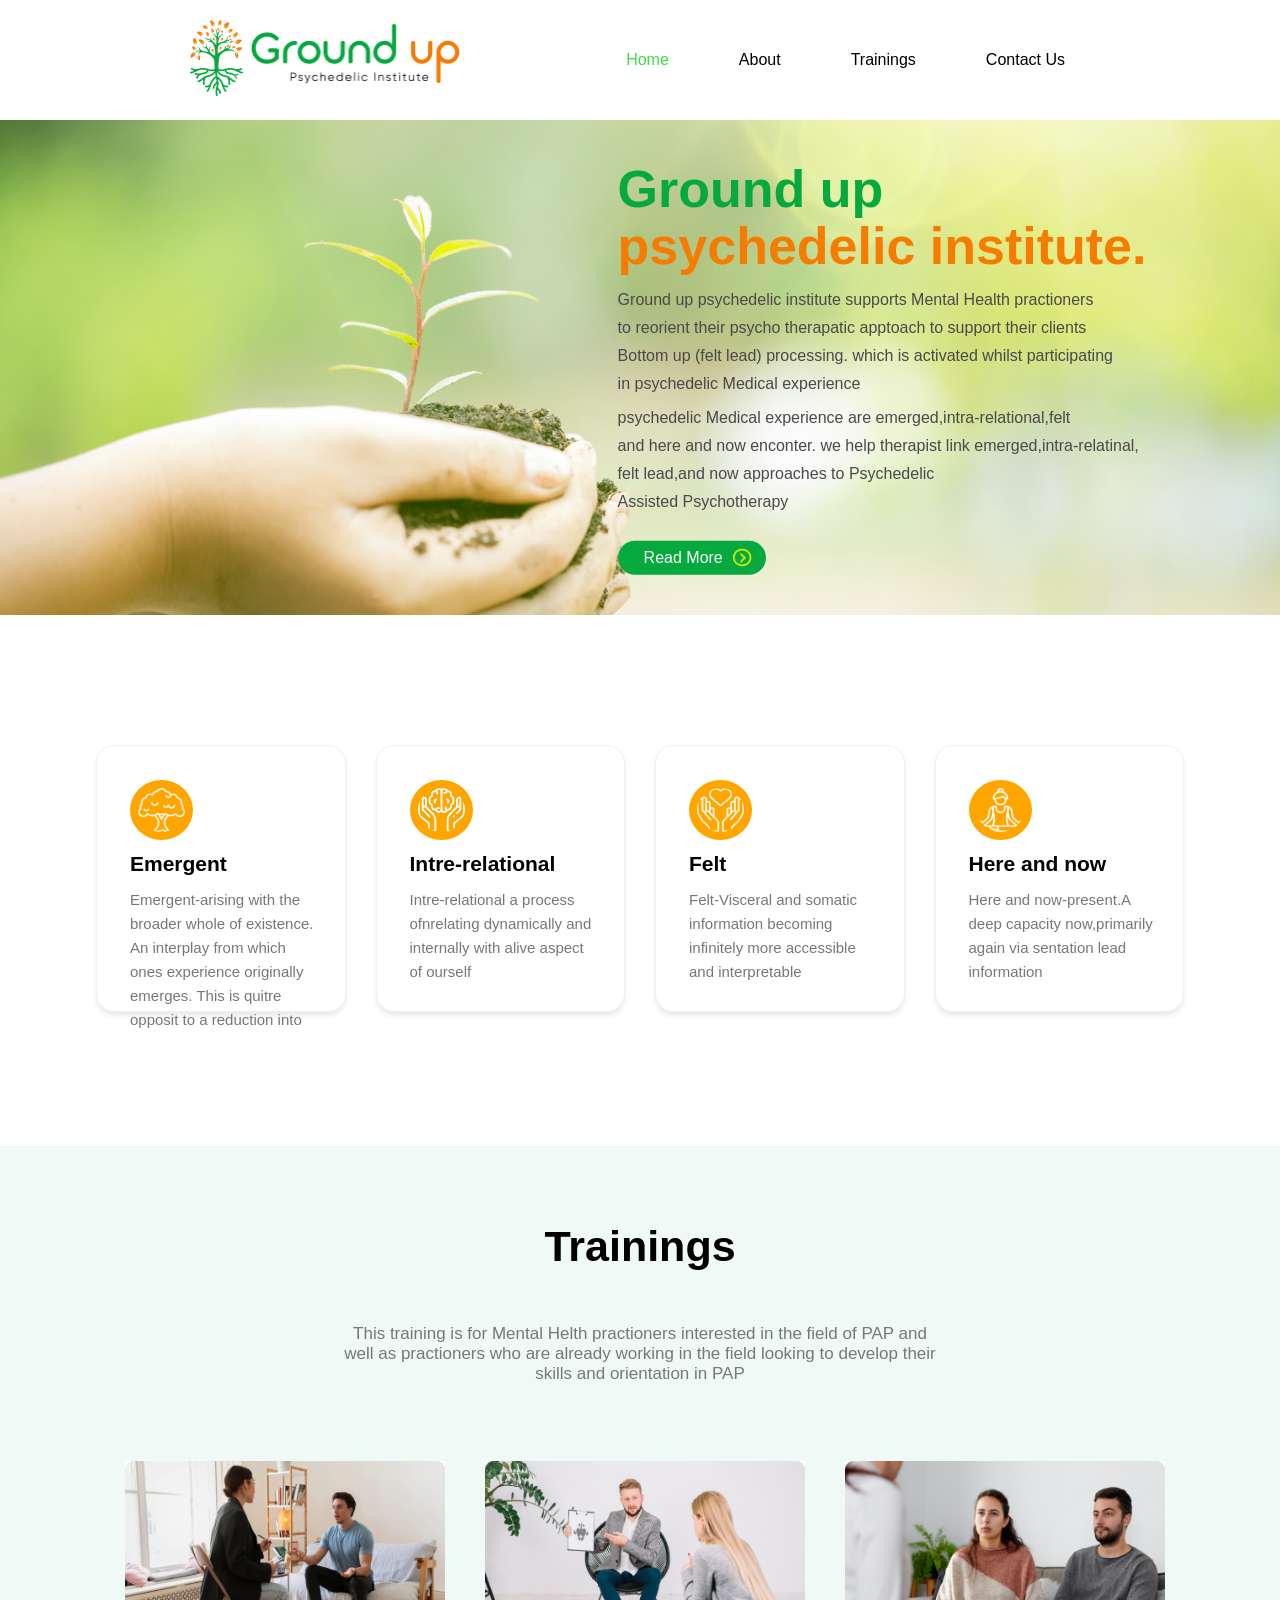
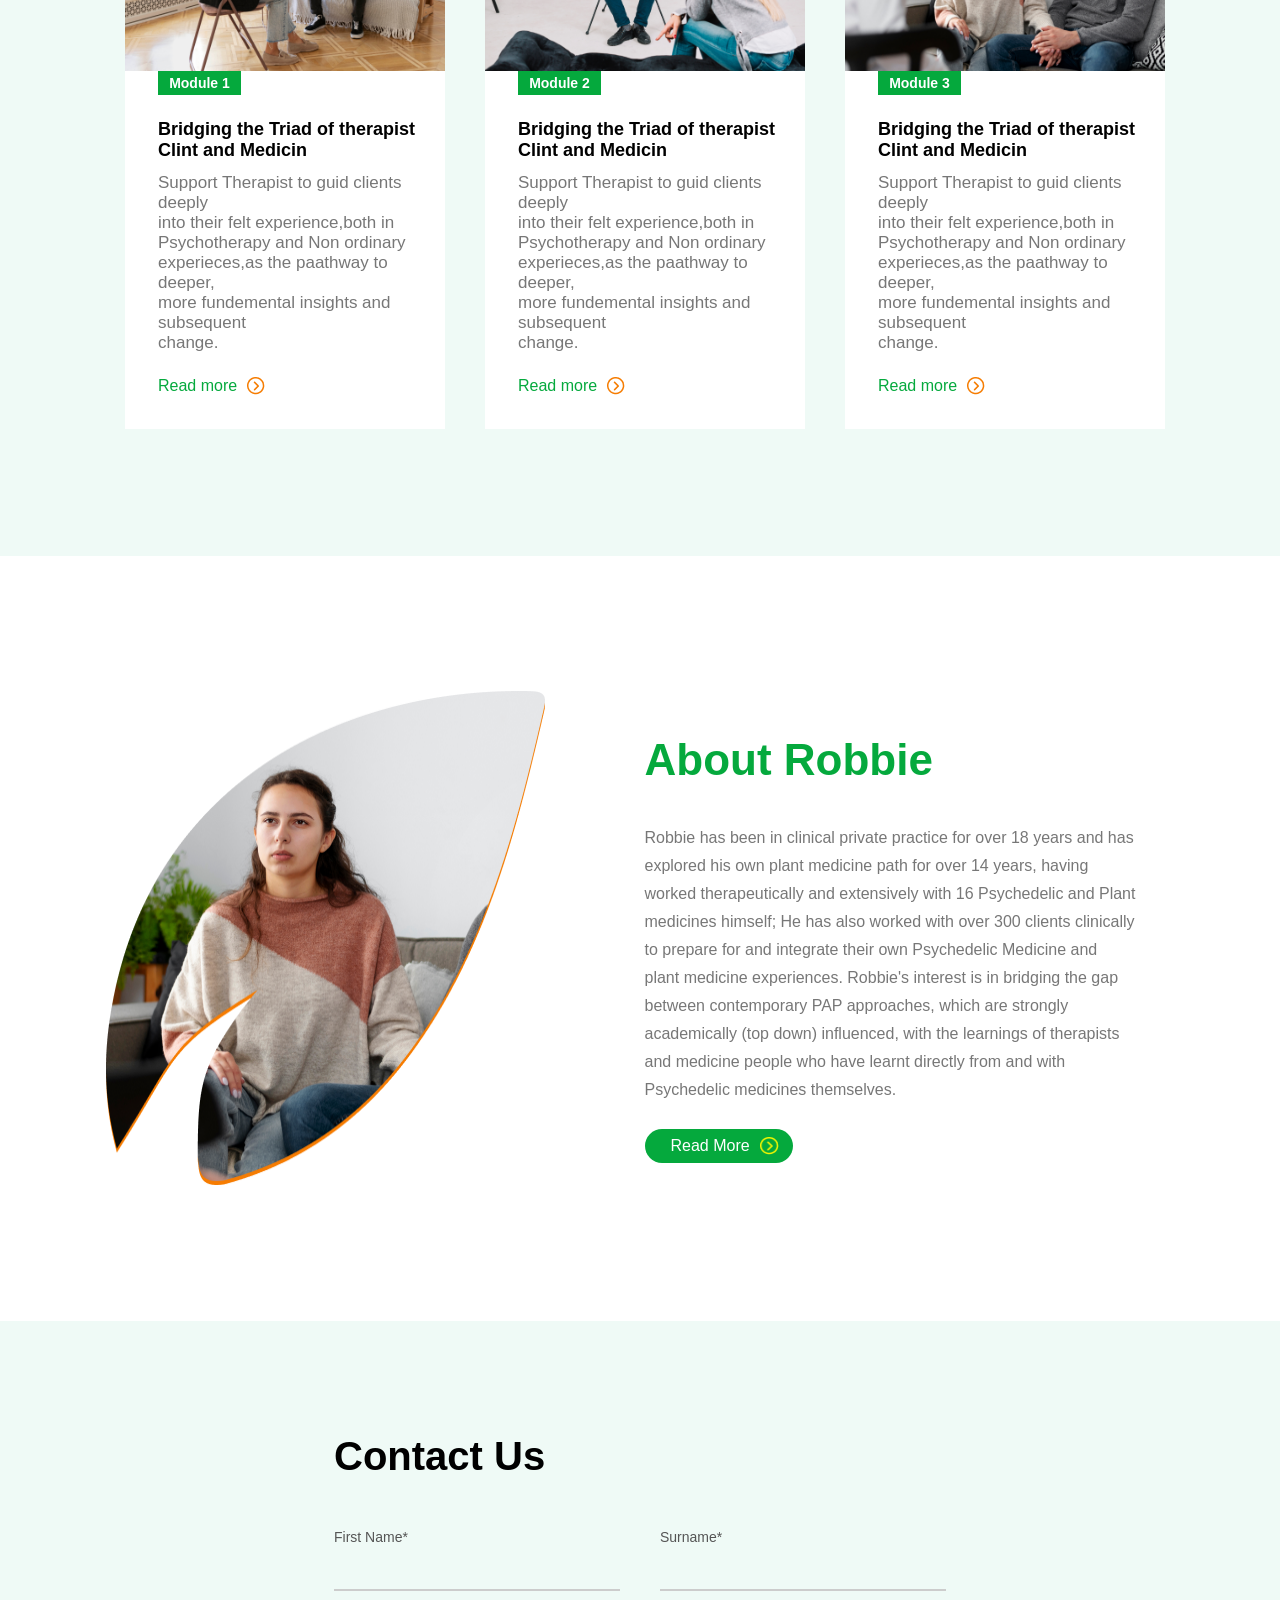
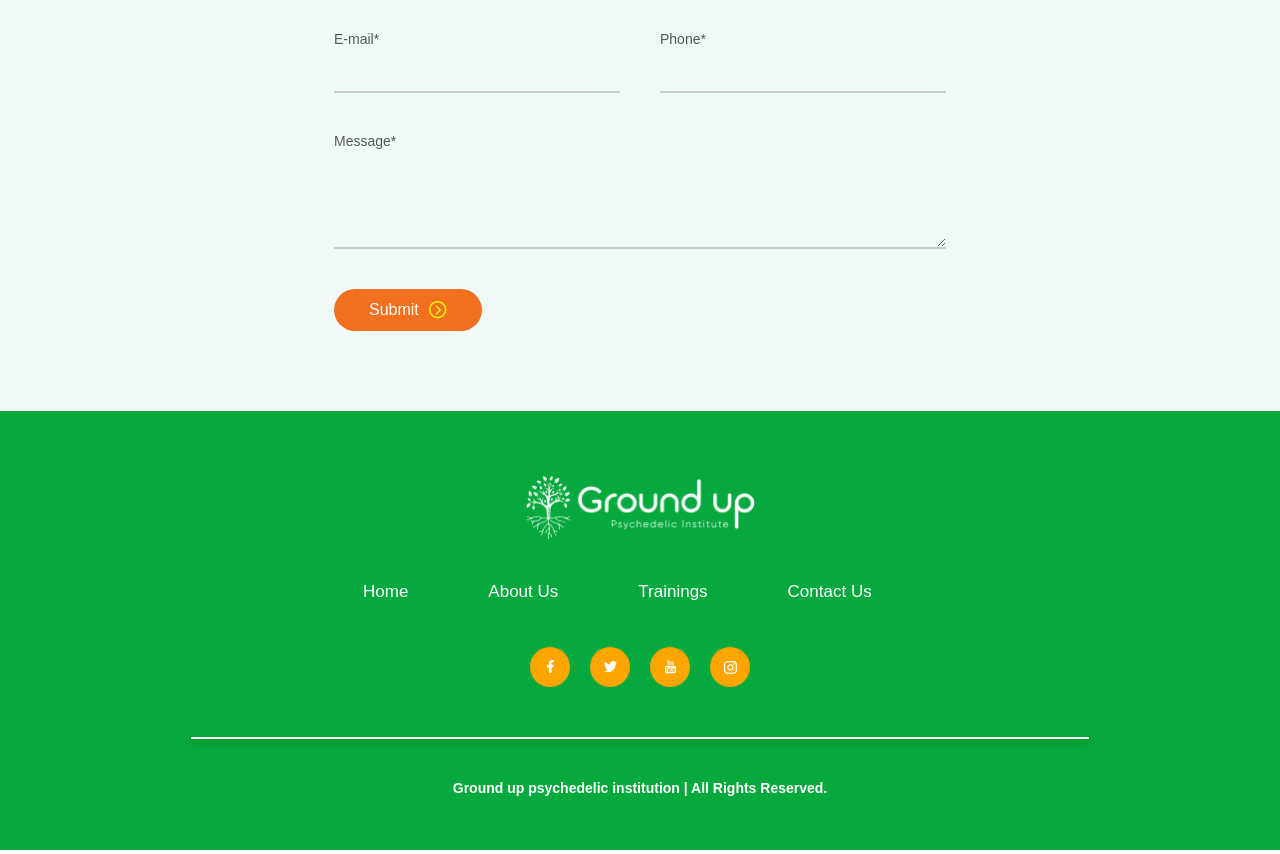
<file: index.html>
<!DOCTYPE html>
<html lang="en">
<head>
    <meta charset="UTF-8">
    <meta name="viewport" content="width=device-width, initial-scale=1.0">
    <title>Document</title>
    <link rel="stylesheet" href="style.css" />

</head>
<body>
    <header style="box-shadow: 0 4px 6px -1px rgba(0, 0, 0, 0.1);">
        <div>
         <img src="img/Group 18.png" alt="logo" style="width: 270px;height: 76px;">
        </div>
            <input type="checkbox" id="nav-toggle" class="nav-toggle">
            <label for="nav-toggle" class="hamburger" aria-label="Open navigation menu">
                <span></span>
            </label>
            <nav class="nav-menu"> 
                <ol class="nav-links">
                    <li><a href="#home" style="color: rgb(69, 217, 69);">Home</a></li>
                    <li><a href="about.html">About</a></li>
                    <li><a href="training.html">Trainings</a></li>
                    <li><a href="contact.html">Contact Us</a></li>
                </ol>
            </nav>
    </header>
    <section>
        <div class="container">
            <img src="img/Rectangle 2.png" alt="img">
            <div class="hero-content">
                <h1 style="color: #05A93D;">Ground up</h1>
                <h1 style="color: #F67C01;">psychedelic institute.</h1>
                <p>Ground up psychedelic institute supports Mental Health practioners<br><span class="line-space"></span> to reorient their 
                    psycho therapatic apptoach to support their clients <br><span class="line-space"></span>Bottom up (felt lead) processing.
                    which is activated whilst participating<br><span class="line-space"></span> in psychedelic Medical experience</p>
                <p>psychedelic Medical experience are emerged,intra-relational,felt <br><span class="line-space"></span>and here and now enconter.
                    we help therapist link emerged,intra-relatinal, <br><span class="line-space"></span>felt lead,and now approaches to Psychedelic<br><span class="line-space"></span>
                    Assisted Psychotherapy
                </p>
                <a href="#" class="btn">Read More  <img src="img/chevron-right.png" alt="logo" style="width: 19px;height: 18px;"></a>
            </div>
        </div>
    </section>
    <section>
        <div class="mycontainer-row">
            <div class="mycontainer">
                <img src="img/Vector (7).png" alt="icon">
                <h1>Emergent</h1>
                <p>Emergent-arising with the broader whole of existence.
                    An interplay from which ones experience originally emerges.
                    This is quitre opposit to a reduction into
                </p>
            </div>
            <div class="mycontainer">
                <img src="img/Vector@2x.png" alt="icon" >
                <h1>Intre-relational</h1>
                <p>Intre-relational a process ofnrelating
                   dynamically and internally with alive 
                   aspect of ourself</p>
            </div>
            <div class="mycontainer">
                <img src="img/Vector (8).png" alt="icon">
                <h1>Felt</h1>
                <p>Felt-Visceral and somatic information
                   becoming infinitely more accessible and 
                   interpretable</p>
            </div>
            <div class="mycontainer">
                <img src="img/Vector (9).png" alt="icon">
                <h1>Here and now</h1>
                <p>Here and now-present.A deep capacity
                   now,primarily again via sentation
                   lead information</p>
            </div>
        </div>
    </sectÅion>
    <section style="background-color:#EFFAF6;">
         <h1 style="text-align: center;padding-top: 76px;font-size: 43px;">Trainings</h1>
         <p style="text-align: center;padding-top: 10px;font-size: 17px;color: #777777;">This training is for Mental Helth practioners interested in the field of PAP and<br>
            well as practioners who are already working in the field looking to develop their <br>
            skills and orientation in PAP</p>
            <div class="mycontainer1-row">
                <div class="mycontainer1">
                    <img src="img/Rectangle 8.png" alt="img">
                    <h2 class="module-tag">Module 1</h2>
                    <h1>Bridging the Triad of therapist<br> Clint and Medicin</h1>
                      <p>Support Therapist to guid clients deeply<br>
                         into their felt experience,both in <br>
                         Psychotherapy and Non ordinary<br>
                        experieces,as the paathway to deeper,<br>
                        more fundemental insights and subsequent<br>change.</p>
                    <a href="#" class="btn1">Read more <img src="img/chevron-right (1).png" alt="logo" style="width: 18px;height: 18px;"></a>   

                </div>
                <div class="mycontainer1">
                    <img src="img/Rectangle 8 (1).png" alt="img">
                      <h2 class="module-tag">Module 2</h2>
                      <h1>Bridging the Triad of therapist<br> Clint and Medicin</h1>
                      <p>Support Therapist to guid clients deeply<br>
                         into their felt experience,both in <br>
                         Psychotherapy and Non ordinary<br>
                        experieces,as the paathway to deeper,<br>
                        more fundemental insights and subsequent<br>change.</p>
                    <a href="#" class="btn1">Read more <img src="img/chevron-right (1).png" alt="logo" style="width: 18px;height: 18px;"></a>
                      

                </div>
                <div class="mycontainer1">
                    <img src="img/Rectangle 8 (2).png" alt="limg">
                    <h2 class="module-tag">Module 3</h2>
                    <h1>Bridging the Triad of therapist<br> Clint and Medicin</h1>
                      <p>Support Therapist to guid clients deeply<br>
                         into their felt experience,both in <br>
                         Psychotherapy and Non ordinary<br>
                        experieces,as the paathway to deeper,<br>
                        more fundemental insights and subsequent<br>change.</p>
                    <a href="#"  class="btn1">Read more <img src="img/chevron-right (1).png" alt="logo" style="width: 18px;height: 18px;"></a>

                </div>

            </div>
    </section>
    <section class="Robbie">
        <div class="mycontainer2-row">
            <div class="mycontainer2">
             <img src="img/Vector (10).png" alt="img">
            </div>
      
             <div class="mycontainer2">
            <h1>About Robbie</h1>
            <p>Robbie has been in clinical private practice for over 18 years and has<br><span class="line-space"></span>
                 explored his own plant medicine path for over 14 years, having <br><span class="line-space"></span>
                 worked therapeutically and extensively with 16 Psychedelic and Plant<br><span class="line-space"></span>
                 medicines himself; He has also worked with over 300 clients clinically<br><span class="line-space"></span>
                 to prepare for and integrate their own Psychedelic Medicine and <br><span class="line-space"></span>
                 plant medicine experiences. Robbie's interest is in bridging the gap<br><span class="line-space"></span>
                 between contemporary PAP approaches, which are strongly<br><span class="line-space"></span>
                 academically (top down) influenced, with the learnings of therapists<br><span class="line-space"></span>
                  and medicine people who have learnt directly from and with<br><span class="line-space"></span>
                   Psychedelic medicines themselves.
               </p>
                <a href="#" class="btn">Read More <img src="img/chevron-right.png" alt="logo" style="width: 19px;height: 18px;"></a>
             </div>
        </div>    
    </section>
    <section class="contact-section">
  <div class="contact-container">
    <h2>Contact Us</h2>

    <form class="contact-form">
      <div class="form-row">
        <div class="form-group">
          <label for="fname">First Name*</label>
          <input type="text" id="fname" required>
        </div>

        <div class="form-group">
          <label for="surname">Surname*</label>
          <input type="text" id="surname" required>
        </div>
      </div>

      <div class="form-row">
        <div class="form-group">
          <label for="email">E-mail*</label>
          <input type="email" id="email" required>
        </div>

        <div class="form-group">
          <label for="phone">Phone*</label>
          <input type="tel" id="phone" required>
        </div>
      </div>

      <div class="form-group full-width">
        <label for="message">Message*</label>
        <textarea id="message" rows="4" required></textarea>
      </div>

      <button type="submit" class="submit-btn">Submit <img src="img/chevron-right.png" alt="logo" style="width: 18px;height:18px;"></button>
    </form>
  </div>
</section>
        <footer style="background-color: #05A93D;text-align: center;">
           <div>
             <a href="index.html"><img src="img/Group 19.png" alt="logo" 
             style="text-align: center;margin-top: 65px;width: 229px;height: 64.22px;"></a>
           </div>
                 <div style="display: flex;flex-direction: row;gap: 80px;text-align: center;
                            margin: auto;width: 554px;height: 21px;margin-top: 38px;">
                     <a href="index.html" style="font-size: 17px;color: white; text-decoration: none;">Home</h2></a>
                     <a href="about.html" style="font-size: 17px;color: white; text-decoration: none;">About Us</h2>
                     <a href="training.html" style="font-size: 17px;color: white; text-decoration: none;">Trainings</h2>
                     <a href="contact.html" style="font-size: 17px;color: white; text-decoration: none;">Contact Us</h2>
                </div>
                
                    <div class="icons-row">
                        <div class="icon-box">
                            <img src="img/Vector (6).png" alt="icon">
                        </div>
                        <div class="icon-box">
                            <img src="img/Vector (5).png" alt="icon">
                        </div>
                        <div class="icon-box">
                            <img src="img/Vector (4).png" alt="icon">
                        </div>
                        <div class="icon-box">
                            <img src="img/Vector (3).png" alt="icon">
                        </div>
                    </div>
                    <div>
                      <hr style="border: 0.5px solid white;width: 70%;box-shadow: 0 4px 6px rgba(0, 0, 0, 0.3);">
                    </div>
                    
                        <div style="margin-top: 41px;">
                
                          
                            <h3 style="font-size: 14px;color: white; text-decoration: none;">Ground up psychedelic institution | All Rights Reserved.</h3>
                        </div>
                        <br><br>


        </footer>
    
</body>
</html>
</file>
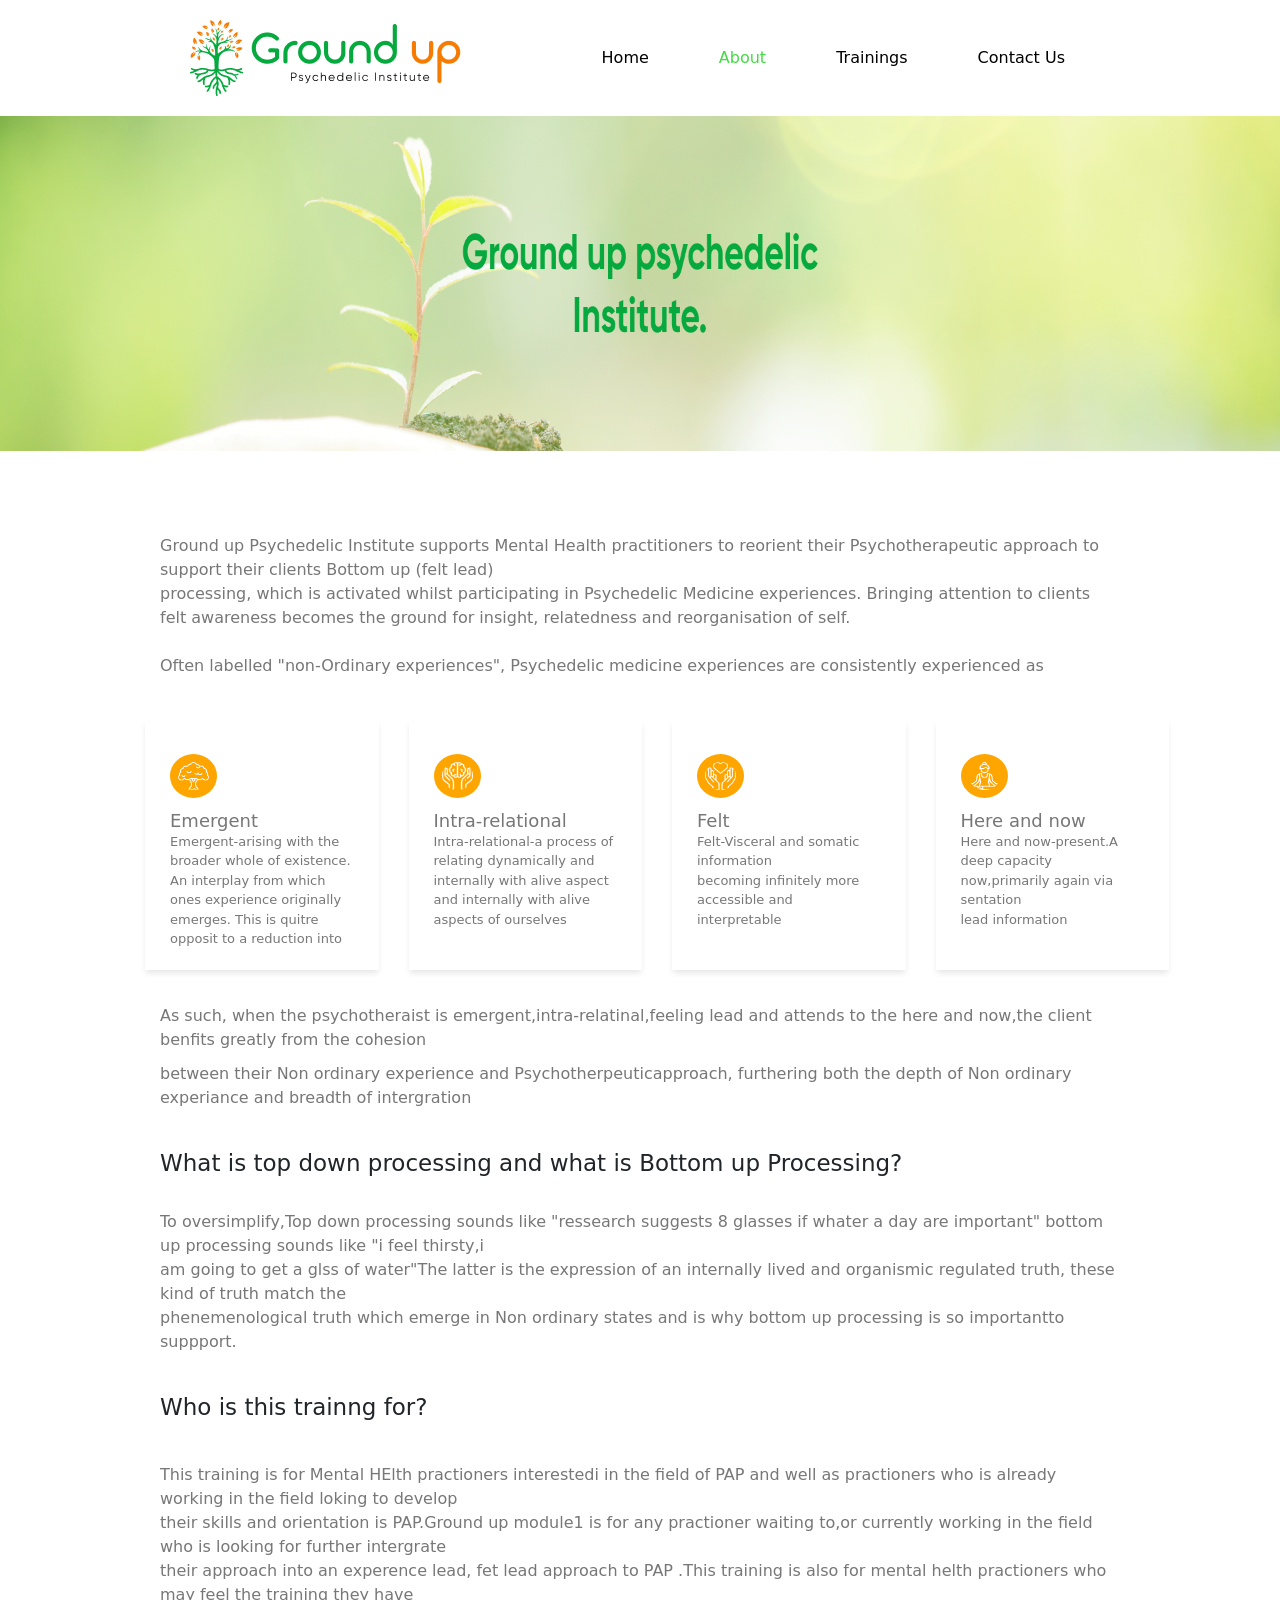
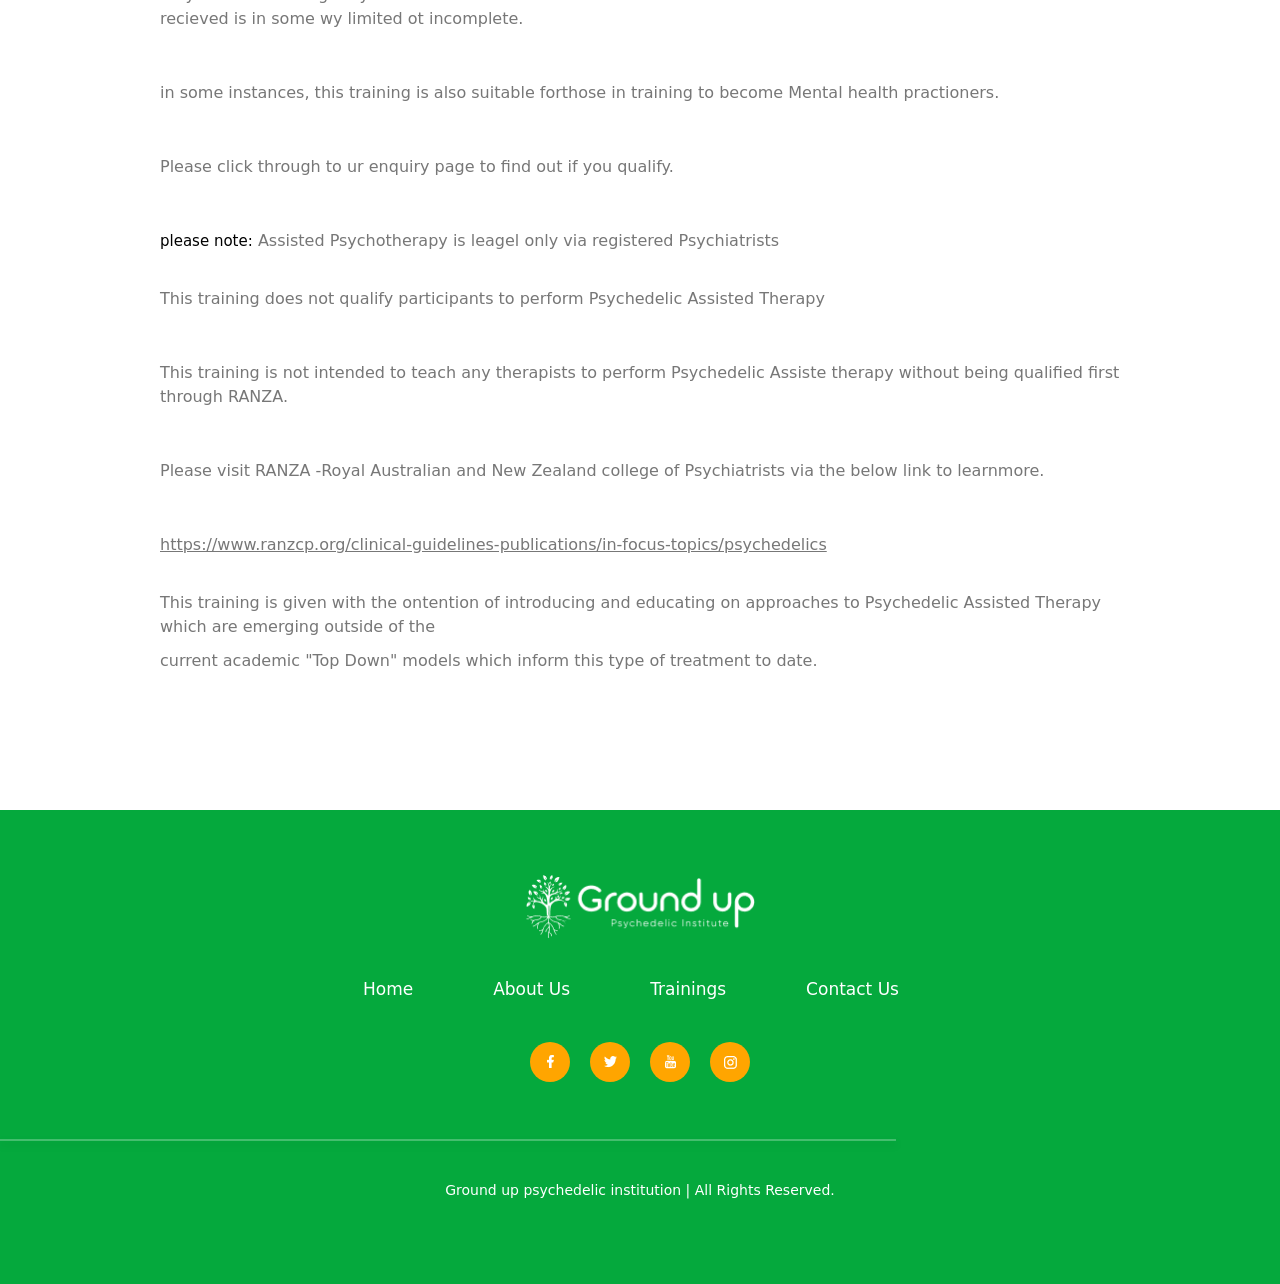
<file: about.html>
<!DOCTYPE html>
<html lang="en">

<head>
  <meta charset="UTF-8">
  <meta name="viewport" content="width=device-width, initial-scale=1.0">
  <title>Document</title>
  <link rel="stylesheet" href="style.css" />
  <link href="https://cdn.jsdelivr.net/npm/bootstrap@5.0.2/dist/css/bootstrap.min.css" rel="stylesheet"
    integrity="sha384-EVSTQN3/azprG1Anm3QDgpJLIm9Nao0Yz1ztcQTwFspd3yD65VohhpuuCOmLASjC" crossorigin="anonymous">
  <script src="https://cdn.jsdelivr.net/npm/@popperjs/core@2.9.2/dist/umd/popper.min.js"
    integrity="sha384-IQsoLXl5PILFhosVNubq5LC7Qb9DXgDA9i+tQ8Zj3iwWAwPtgFTxbJ8NT4GN1R8p"
    crossorigin="anonymous"></script>
  <script src="https://cdn.jsdelivr.net/npm/bootstrap@5.0.2/dist/js/bootstrap.min.js"
    integrity="sha384-cVKIPhGWiC2Al4u+LWgxfKTRIcfu0JTxR+EQDz/bgldoEyl4H0zUF0QKbrJ0EcQF"
    crossorigin="anonymous"></script>
  
</head>

<body>
  <header style="box-shadow: 0 4px 6px -1px rgba(0, 0, 0, 0.1);">
    <div>
      <a href="index.html">
        <img src="img/Group 18.png" alt="logo">
      </a>
    </div>
    <input type="checkbox" id="nav-toggle" class="nav-toggle">
    <label for="nav-toggle" class="hamburger" aria-label="Open navigation menu">
      <span></span>
    </label>
    <nav class="nav-menu">
      <ol class="nav-links">
        <li><a href="index.html">Home</a></li>
        <li><a href="#about us" style="color: rgb(69, 217, 69);">About</a></li>
        <li><a href="training.html">Trainings</a></li>
        <li><a href="contact.html">Contact Us</a></li>
      </ol>
    </nav>
  </header>
  <section>
    <img src="img/Frame 481803.png" alt="img" style="width: 100%;height: 335px;">

  </section>
  <section>
    <div style="margin: auto;width: 75%;text-align: left;height: auto;margin-top: 83px;">
      <p style="font-size: 16px;color: #777777;">Ground up Psychedelic Institute supports Mental Health practitioners to
        reorient
        their Psychotherapeutic approach to support their clients Bottom up (felt lead)<br><span style="height: 10px;"></span> processing,
        which is activated whilst participating in Psychedelic Medicine experiences. Bringing attention
        to clients felt awareness becomes the ground for insight, relatedness and reorganisation of self.<br><span style="height: 10px;"></span><br>
        Often labelled "non-Ordinary experiences", Psychedelic medicine experiences are consistently experienced as</p>
    </div>
  </section>
  <section>
    <div class="mycontainesrow ">
      <div class="mycontainers">
          <img src="img/Vector (7).png" alt="icon">
          <h1 style="font-size: 18px;">Emergent</h1>
          <p style="font-size: 13px;">Emergent-arising with the broader whole of existence.
            An interplay from which ones experience originally emerges.
            This is quitre opposit to a reduction into
          </p>
        </div>
      <div class="mycontainers">
        <img src="img/Vector@2x.png" alt="icon">
        <h1 style="font-size: 18px;">Intra-relational</h1>
        <p style="font-size: 13px;">Intra-relational-a process of relating
          dynamically and internally with alive aspect and internally with alive
          aspects of ourselves </p>
      </div>
      <div class="mycontainers">
        <img src="img/Vector (8).png" alt="icon">
        <h1 style="font-size: 18px;">Felt</h1>
        <p style="font-size: 13px;">Felt-Visceral and somatic information<br>
          becoming infinitely more accessible and <br>
          interpretable</p>
      </div>
      <div class="mycontainers">
        <img src="img/Vector (9).png" alt="icon">
        <h1 style="font-size: 18px;">Here and now</h1>
        <p style="font-size: 13px;">Here and now-present.A deep capacity<br>
          now,primarily again via sentation<br>
          lead information</p>
      </div>
    </div>
    </section>
    <section>
      <div style="margin: auto;width: 75%;text-align: left;height: auto;margin-top: 18px;margin-bottom: 89px;">
        <p style="font-size: 16px;color: #777777;">As such, when the psychotheraist is emergent,intra-relatinal,feeling
          lead and attends to the here and now,the client benfits greatly from the cohesion<br><span style="display: block;height: 10px;"></span>
          between their Non ordinary experience and Psychotherpeuticapproach, furthering both the depth of Non ordinary
          experiance and breadth of intergration
        </p><br>
        <h1 style="font-size: 23px;">What is top down processing and what is Bottom up Processing? </h1><br>
        <p style="font-size: 16px;color: #777777;">To oversimplify,Top down processing sounds like "ressearch suggests 8
          glasses if whater a day are important" bottom up processing sounds like "i feel thirsty,i<br>
          am going to get a glss of water"The latter is the expression of an internally lived and organismic regulated
          truth, these kind of truth match the <br>
          phenemenological truth which emerge in Non ordinary states and is why bottom up processing is so importantto
          suppport. </p><br>
        <h1 style="font-size: 23px;">Who is this trainng for?</h1><br><span class="line-space"></span>
        <p style="font-size: 16px;color: #777777;">This training is for Mental HElth practioners interestedi in the
          field of PAP and well as practioners who is already working in the field loking to develop<br>
          their skills and orientation is PAP.Ground up module1 is for any practioner waiting to,or currently working in
          the field who is looking for further intergrate<br>
          their approach into an experence lead, fet lead approach to PAP .This training is also for mental helth
          practioners who may feel the training they have<br>
          recieved is in some wy limited ot incomplete.</p><br><span class="line-space"></span>
        <p style="font-size: 16px;color: #777777;"> in some instances, this training is also suitable forthose in
          training to become Mental health practioners.</p><br><span class="line-space"></span>
        <p style="font-size: 16px;color: #777777;"> Please click through to ur enquiry page to find out if you qualify.
        </p><br><span class="line-space"></span>
        <p style="display: inline;color: black;">please note:</p>
        <p style="font-size: 16px;color: #777777;display: inline;"> Assisted Psychotherapy is leagel only via registered
          Psychiatrists</p><br><br><span class="line-space"></span>
        <p style="font-size: 16px;color: #777777;"> This training does not qualify participants to perform Psychedelic
          Assisted Therapy </p><br><span class="line-space"></span>
        <p style="font-size: 16px;color: #777777;"> This training is not intended to teach any therapists to perform
          Psychedelic Assiste therapy without being qualified first through RANZA.</p><br><span class="line-space"></span>
        <p style="font-size: 16px;color: #777777;">Please visit RANZA -Royal Australian and New Zealand college of
          Psychiatrists via the below link to learnmore.</p><br><span class="line-space"></span>
        <a href="https://www.ranzcp.org/clinical-guidelines-publications/in-focus-topics/psychedelics"
          style="color: #777777;">https://www.ranzcp.org/clinical-guidelines-publications/in-focus-topics/psychedelics</a><br><br><span class="line-space"></span>
        <P style="font-size: 16px;color: #777777;">This training is given with the ontention of introducing and
          educating on approaches to Psychedelic Assisted Therapy which are emerging outside of the<br><span class="line-space"></span>
          current academic "Top Down" models which inform this type of treatment to date.</P>
      </div> <br><br>
    </section>
    <footer style="background-color: #05A93D;text-align: center;">
      <div>
        <a href="index.html"><img src="img/Group 19.png" alt="logo"
            style="text-align: center;margin-top: 65px;width: 229px;height: 64.22px;"></a>
      </div>
      <div style="display: flex;flex-direction: row;gap: 80px;text-align: center;
                            margin: auto;width: 554px;height: 21px;margin-top: 38px;">
        <a href="index.html" style="font-size: 17px;color: white;text-decoration: none;">Home</h2></a>
        <a href="about.html" style="font-size: 17px;color: white;text-decoration: none;">About Us</h2>
          <a href="training.html" style="font-size: 17px;color: white;text-decoration: none;">Trainings</h2>
            <a href="contact.html" style="font-size: 17px;color: white;text-decoration: none;">Contact Us</h2>
      </div>

      <div class="icons-row">
        <div class="icon-box">
          <img src="img/Vector (6).png" alt="icon">
        </div>
        <div class="icon-box">
          <img src="img/Vector (5).png" alt="icon">
        </div>
        <div class="icon-box">
          <img src="img/Vector (4).png" alt="icon">
        </div>
        <div class="icon-box">
          <img src="img/Vector (3).png" alt="icon">
        </div>
      </div>
      <div>
        <hr style="border: 0.5px solid white;width: 70%;box-shadow: 0 4px 6px rgba(0, 0, 0, 0.3);">
      </div>

      <div style="margin-top: 41px;">
        <h3 style="font-size: 14px;color: white;text-decoration: none;">Ground up psychedelic institution | All Rights
          Reserved.</h3>
      </diV><br>

      <br><br>
    </footer>

</body>

</html>
</file>
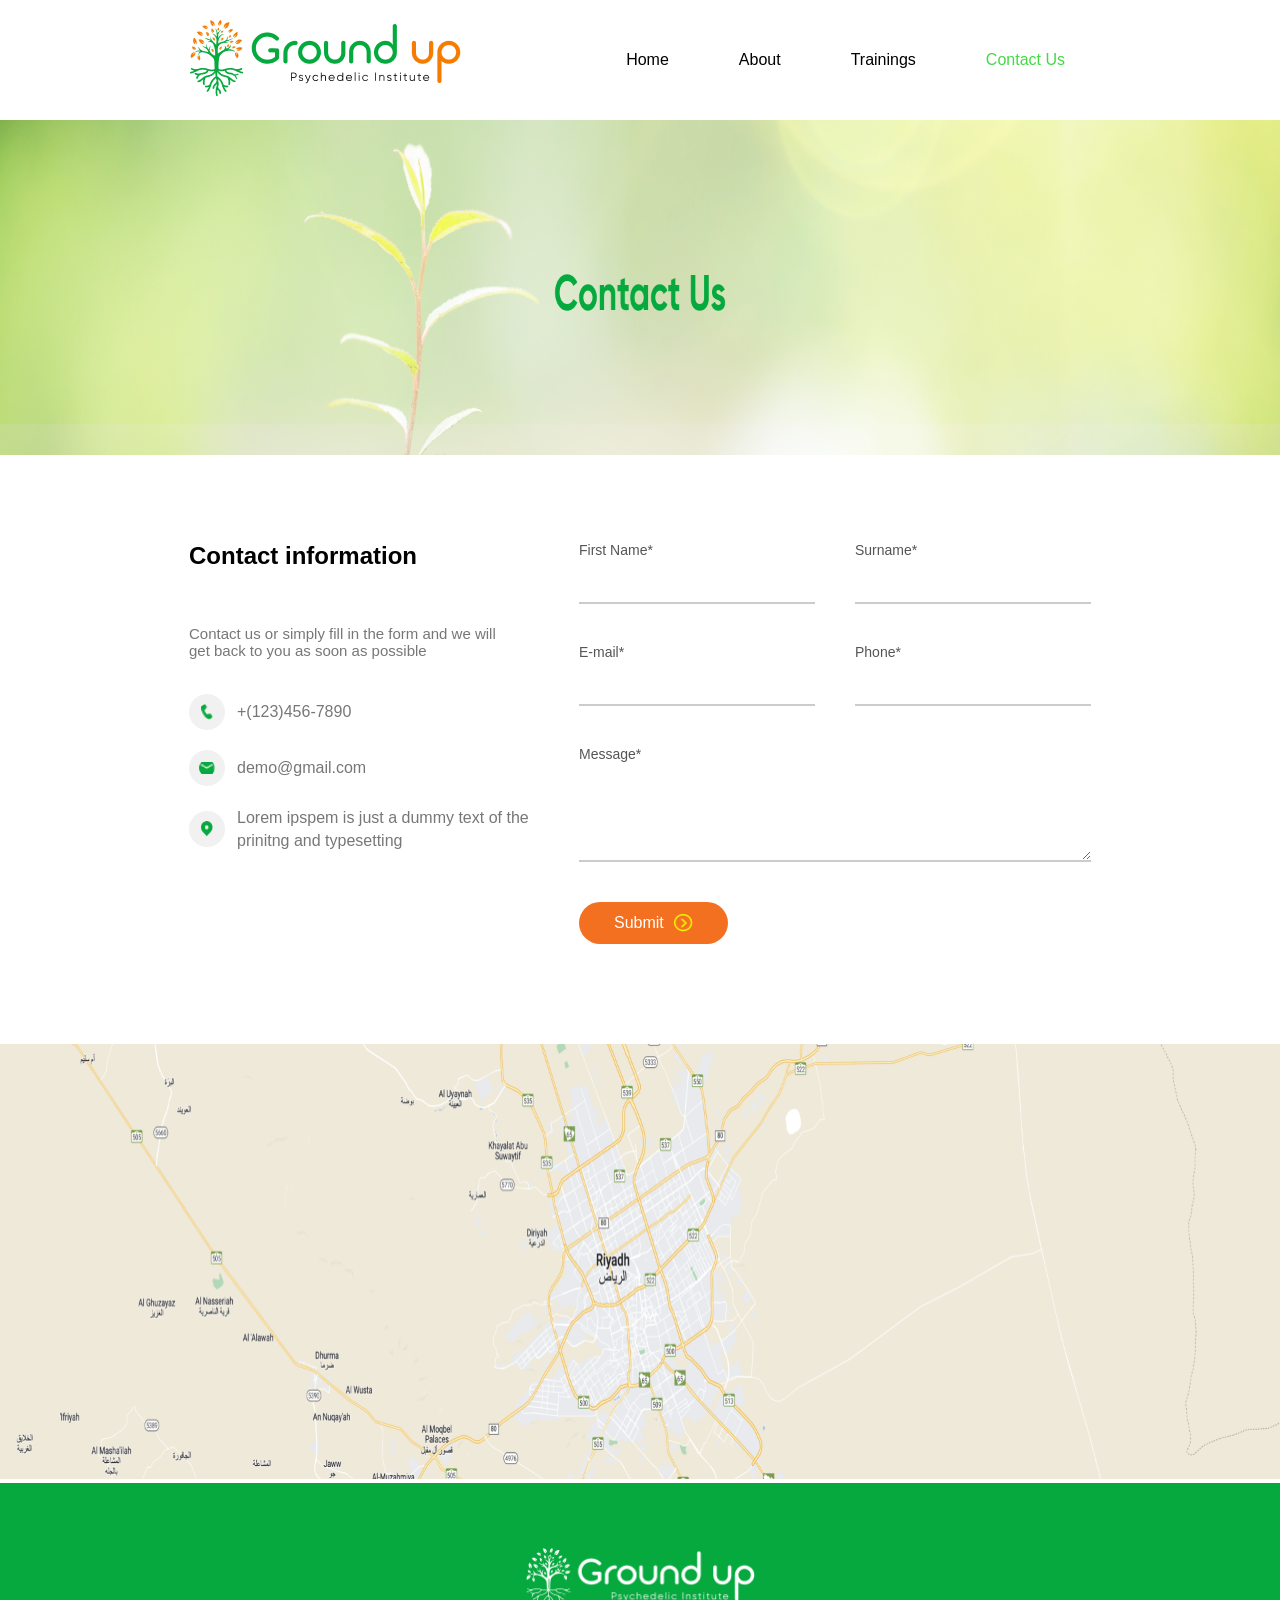
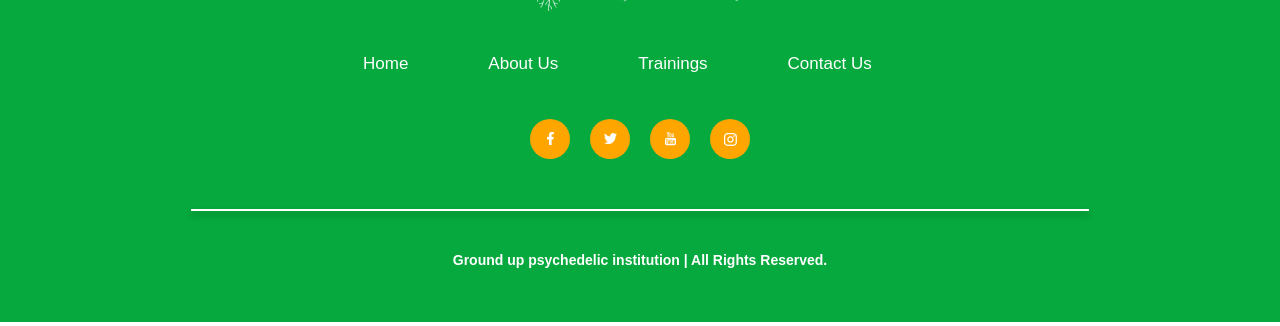
<file: contact.html>
<!DOCTYPE html>
<html lang="en">
    <head>
    <meta charset="UTF-8">
    <meta name="viewport" content="width=device-width, initial-scale=1.0">
    <title>Document</title>
    <link rel="stylesheet" href="style.css" />

</head>
<body>
   
    <header style="box-shadow: 0 4px 6px -1px rgba(0, 0, 0, 0.1);">
        <div>
        <a href="index.html">
         <img src="img/Group 18.png" alt="logo">
        </a>
        </div>
            <input type="checkbox" id="nav-toggle" class="nav-toggle">
            <label for="nav-toggle" class="hamburger" aria-label="Open navigation menu">
                <span></span>
            </label>
            <nav class="nav-menu"> 
                <ol class="nav-links">
                    <li><a href="index.html">Home</a></li>
                    <li><a href="about.html">About</a></li>
                    <li><a href="training.html">Trainings</a></li>
                    <li><a href="#contactus" style="color: rgb(69, 217, 69);">Contact Us</a></li>
                </ol>
            </nav>
    </header>
    <section>
        <img src="img/Frame 481804.png" alt="img" style="width: 100%;height: 335px;">
    </section>
    <section>
       <div class="contact-container2">
        <div class="contact2-info">
            <h1>Contact information</h1>
            <p>Contact us or simply fill in the form and we will <br>get back to you as soon as possible</p>
         <div class="info-items">
            <img src="img/Vector (13).png"style="width:10px;height: 14px;" alt="icon" class="icon"><span class="info-text"> +(123)456-7890</span>
         </div>
         <div class="info-items">
            <img src="img/Vector (11).png"style="width:12.5px ;height:10px ;" alt="icon" class="icon"><span class="info-text"> demo@gmail.com</span>
         </div>
         <div class="info-items">
            <img src="img/Vector (12).png" style="width:11.5p ;height:14.12px;" alt="icon" class="icon"><span class="info-text">Lorem ipspem is just a dummy text of the<br>prinitng and typesetting</span>
         </div>
        </div>    
    <form class="contact2-form">
      <div class="form2-row">
        <div class="form2-group">
          <label for="fname">First Name*</label>
          <input type="text" id="fname" required>
        </div>

        <div class="form2-group">
          <label for="surname">Surname*</label>
          <input type="text" id="surname" required>
        </div>
      </div>

      <div class="form2-row">
        <div class="form2-group">
          <label for="email">E-mail*</label>
          <input type="email" id="email" required>
        </div>

        <div class="form2-group">
          <label for="phone">Phone*</label>
          <input type="tel" id="phone" required>
        </div>
      </div>

      <div class="form2-group full-width">
        <label for="message">Message*</label>
        <textarea id="message" rows="4" required></textarea>
      </div>

      <button type="submit" class="submit-btn">Submit <img src="img/chevron-right.png" alt="logo" style="width: 19px;height: 18px;"></button>
    </form>
  </div>

    </section>
    <section>
        <img src="img/Rectangle 15.png" alt="mape" style="width: 100%;height: 435px;">
    </section>
    <footer style="background-color: #05A93D;text-align: center;">
           <div>
             <a href="home.page.html"><img src="img/Group 19.png" alt="logo" 
             style="text-align: center;margin-top: 65px;width: 229px;height: 64.22px;"></a>
           </div>
              <div style="display: flex;flex-direction: row;gap: 80px;text-align: center;
                            margin: auto;width: 554px;height: 21px;margin-top: 38px;">
                     <a href="index.html" style="font-size: 17px;color: white;text-decoration: none;">Home</h2></a>
                     <a href="about.html" style="font-size: 17px;color: white;text-decoration: none;">About Us</h2>
                     <a href="training.html" style="font-size: 17px;color: white;text-decoration: none;">Trainings</h2>
                     <a href="contact.html" style="font-size: 17px;color: white;text-decoration:none ;">Contact Us</h2>
                </div>
                
                    <div class="icons-row">
                        <div class="icon-box">
                            <img src="img/Vector (6).png" alt="icon">
                        </div>
                        <div class="icon-box">
                            <img src="img/Vector (5).png" alt="icon">
                        </div>
                        <div class="icon-box">
                            <img src="img/Vector (4).png" alt="icon">
                        </div>
                        <div class="icon-box">
                            <img src="img/Vector (3).png" alt="icon">
                        </div>
                    </div>
                    <div>
                      <hr style="border: 0.5px solid white;width: 70%;box-shadow: 0 4px 6px rgba(0, 0, 0, 0.3);">
                    </div>
                    
                        <div style="margin-top: 41px;">
                            <h3 style="font-size: 14px;color: white;text-decoration: none;">Ground up psychedelic institution | All Rights Reserved.</h3>
                        </div>
                        <br><br>


        </footer>
    
</body>
</html>
</file>
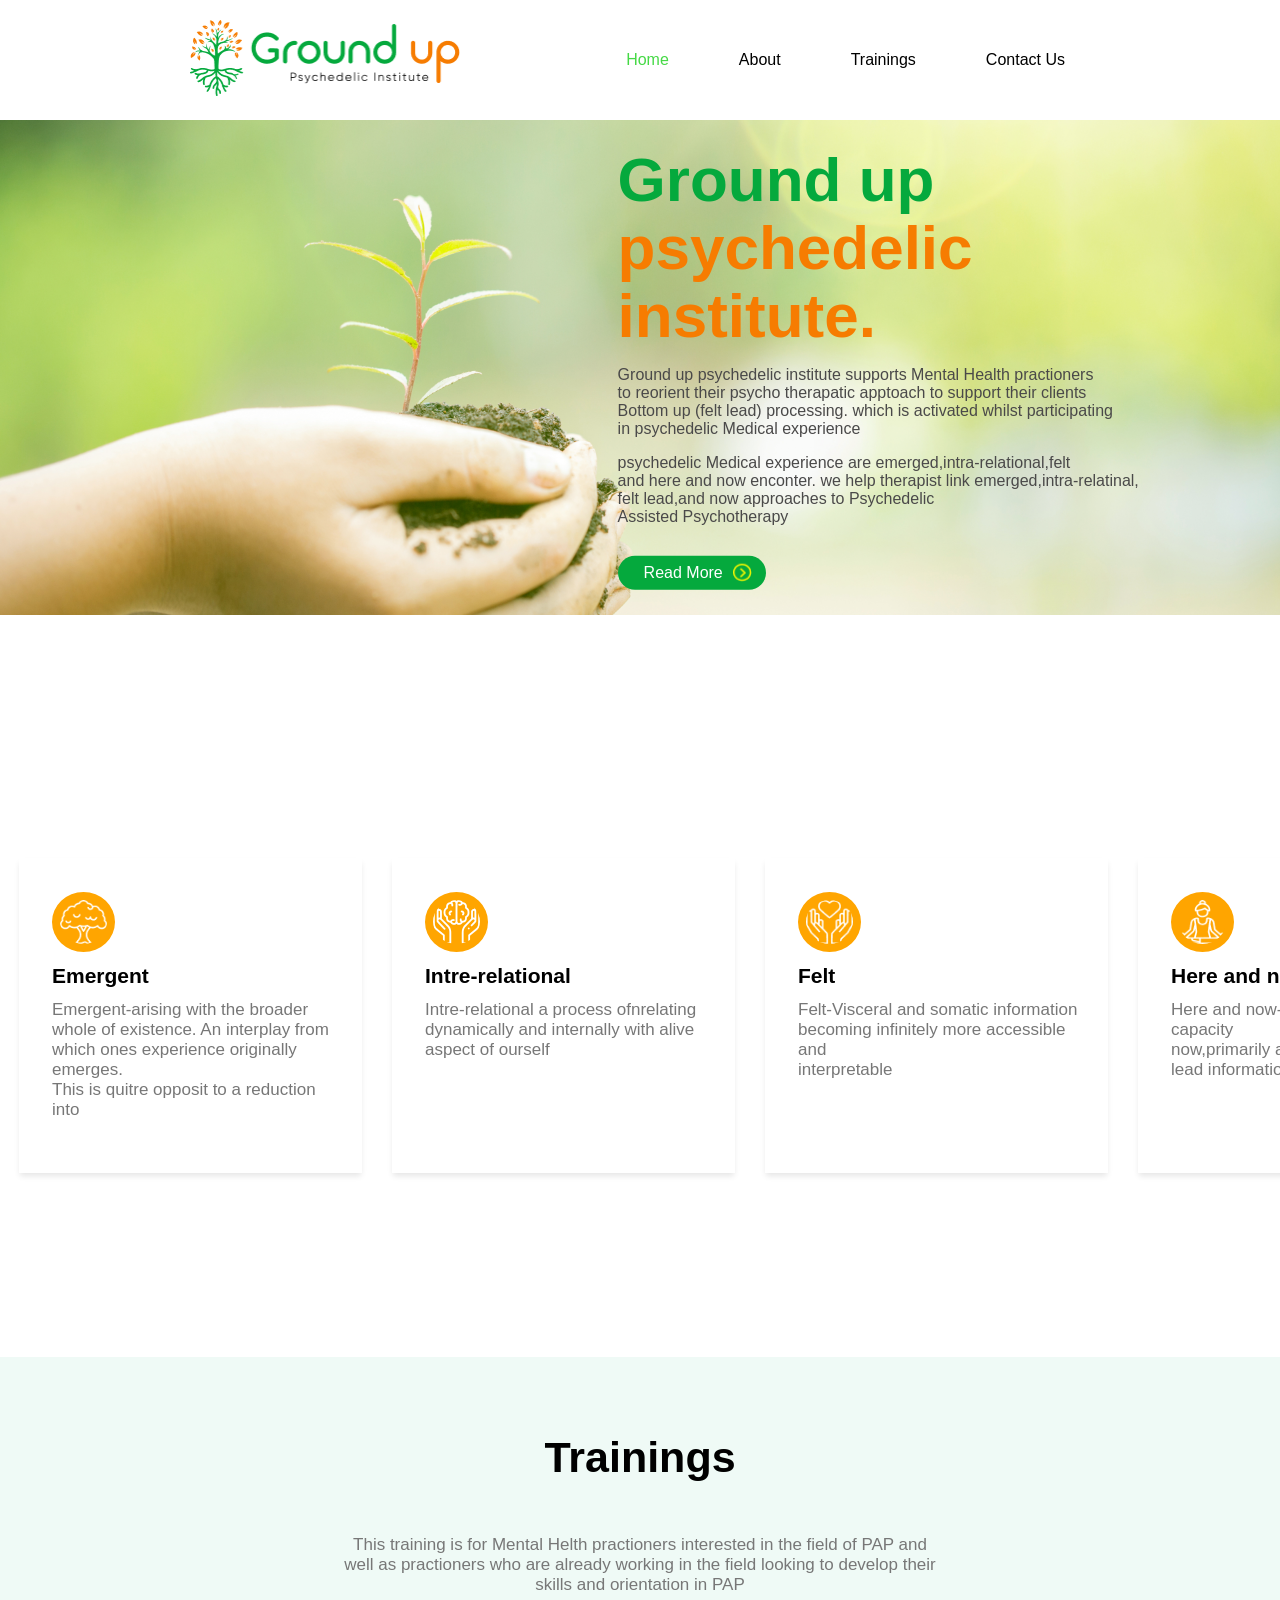
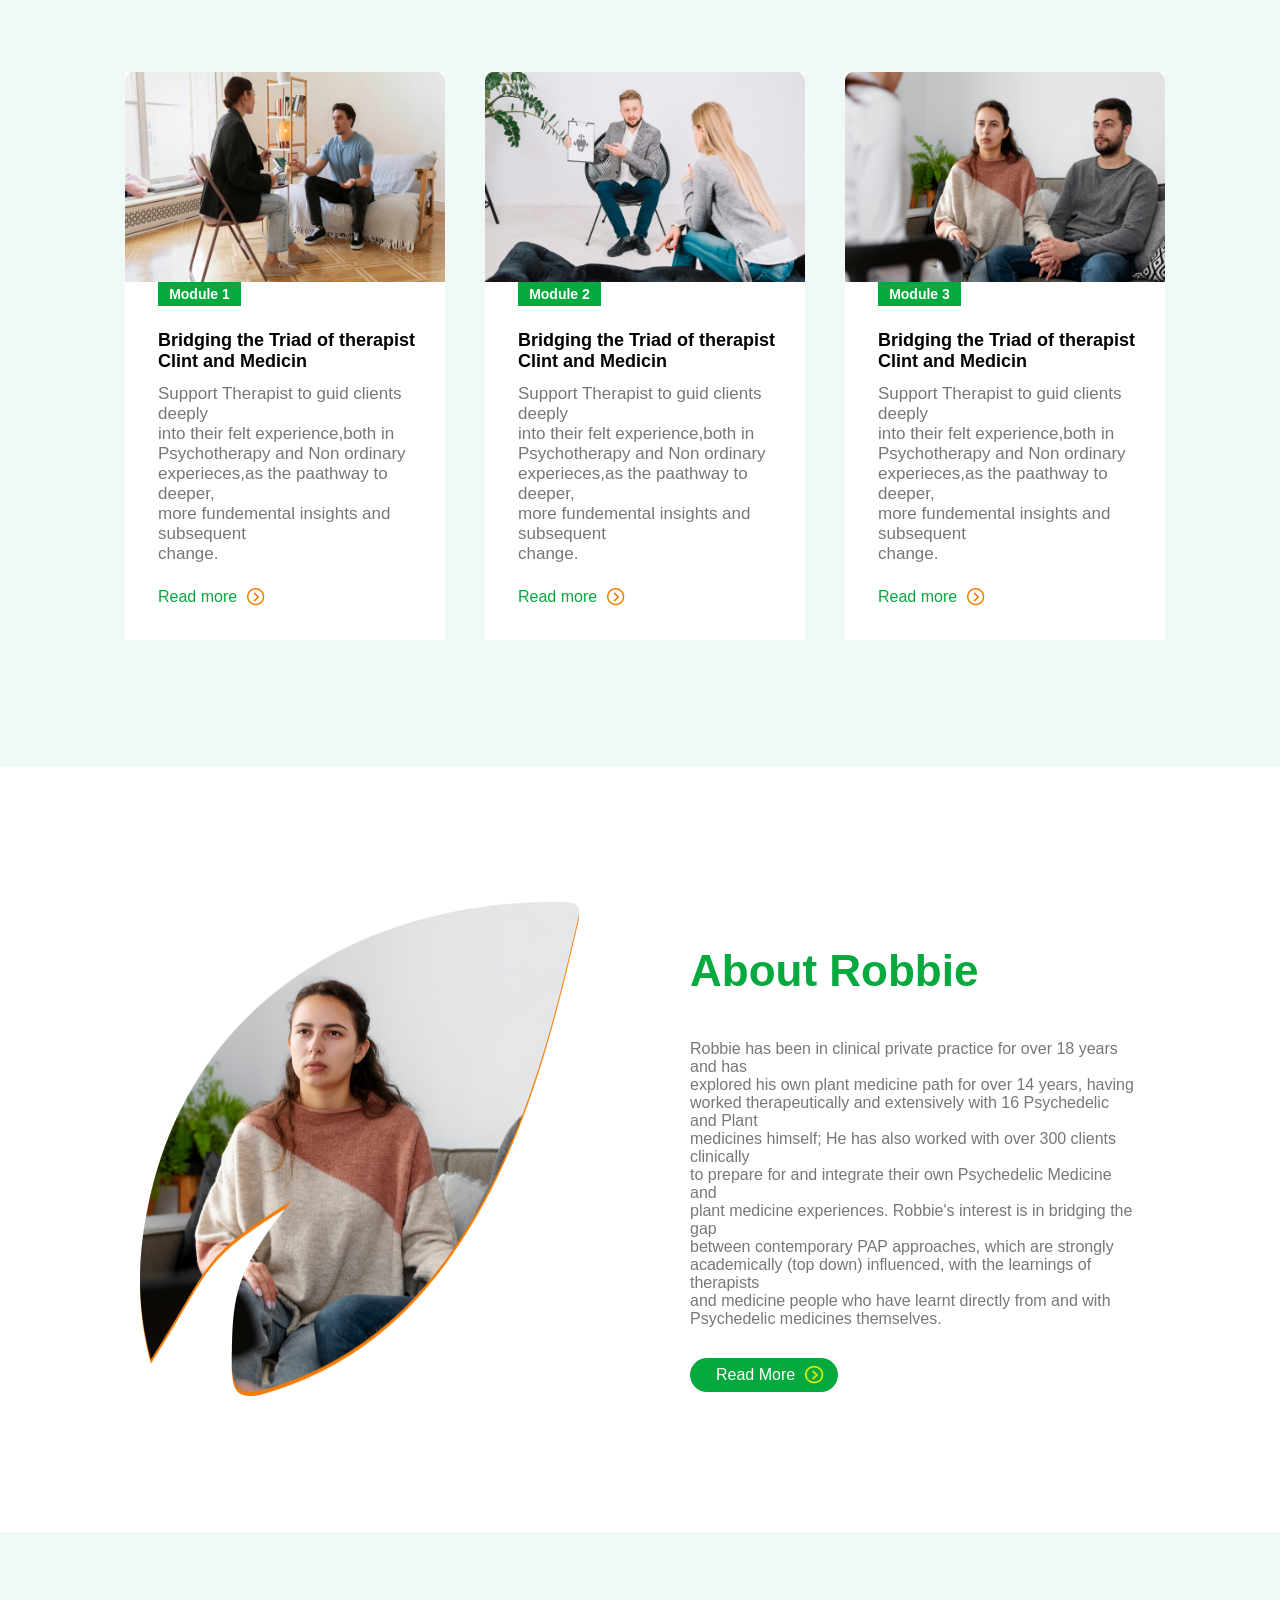
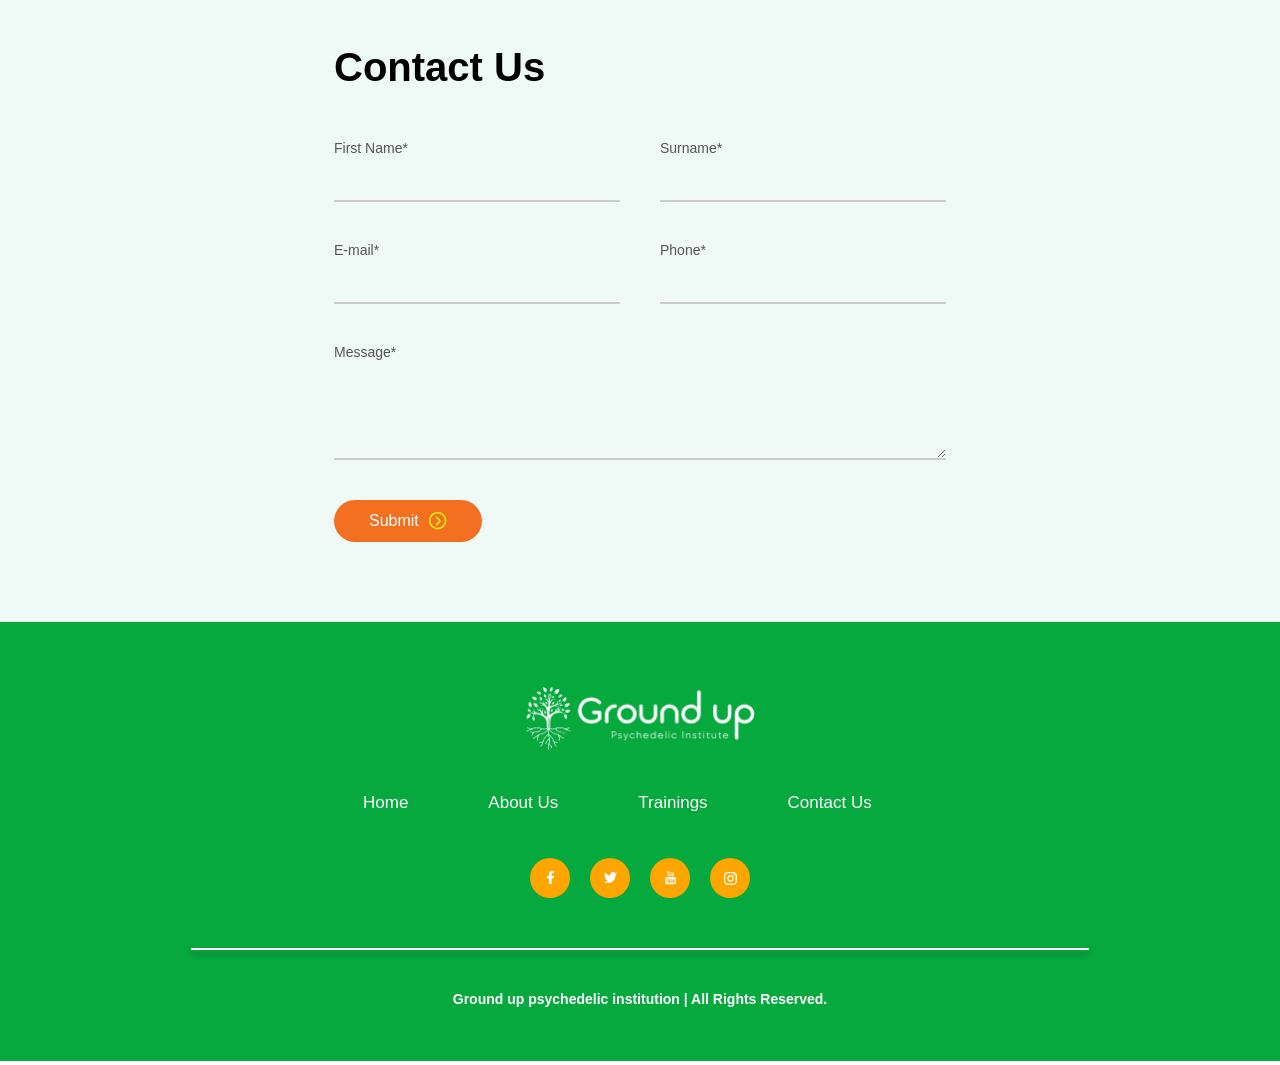
<file: home.page.html>
<!DOCTYPE html>
<html lang="en">
<head>
    <meta charset="UTF-8">
    <meta name="viewport" content="width=device-width, initial-scale=1.0">
    <title>Document</title>
    <link rel="stylesheet" href="icon.css" />
    <style>


      body {
        font-family: "Gilroy-Medium", sans-serif ;
        margin: 0;
      }

      header {
        display: flex;
        align-items: center;
        justify-content: space-between;
        padding: 20px 120px;
        padding-right: 200px;
        padding-left: 190px;
      }

      .nav-links {
        list-style: none;
        display: flex;
        gap: 40px;
        margin: 0;
        padding: 0;
      }

      li a {
        text-decoration: none;
        color: black;
      }

      .nav-toggle {
        display: none;
      }

      .hamburger {
        display: none;
        width: 36px;
        height: 36px;
        border: 1px solid #d9d9d9;
        border-radius: 8px;
        align-items: center;
        justify-content: center;
        cursor: pointer;
        background: #fff;
      }

      .hamburger span,
      .hamburger span::before,
      .hamburger span::after {
        display: block;
        width: 18px;
        height: 2px;
        background: #1f1f1f;
        position: relative;
        transition: 0.25s ease;
        content: "";
      }

      .hamburger span::before {
        top: -6px;
      }

      .hamburger span::after {
        top: 4px;
      }

      @media (max-width: 600px) {
        header {
          padding: 14px 16px;
          position: relative;
        }

        .hamburger {
          display: inline-flex;
        }

        .nav-menu {
          display: none;
          position: absolute;
          right: 16px;
          top: 62px;
          background: #fff;
          border: 1px solid #e8e8e8;
          border-radius: 12px;
          box-shadow: 0 14px 34px rgba(0, 0, 0, 0.08);
          padding: 12px 16px;
          z-index: 1000;
        }

        .nav-links {
          flex-direction: column;
          gap: 14px;
          min-width: 160px;
        }

        .nav-toggle:checked ~ .nav-menu {
          display: block;
        }
      }

      @media (min-width: 601px) and (max-width: 768px) {
        header {
          padding: 16px 24px;
          position: relative;
        }

        .hamburger {
          display: inline-flex;
        }

        .nav-menu {
          display: none;
          position: absolute;
          right: 24px;
          top: 66px;
          background: #fff;
          border: 1px solid #e8e8e8;
          border-radius: 12px;
          box-shadow: 0 14px 34px rgba(0, 0, 0, 0.08);
          padding: 14px 18px;
          z-index: 1000;
        }

        .nav-links {
          flex-direction: column;
          gap: 16px;
          min-width: 180px;
        }

        .nav-toggle:checked ~ .nav-menu {
          display: block;
        }
      }

      @media (min-width: 769px) and (max-width: 998px) {
        header {
          padding: 18px 72px;
          padding-right: 86px;
          padding-left: 78px;
        }

        .nav-menu {
          display: block;
        }

        .nav-links {
          gap: 28px;
        }

        li a {
          font-size: 15px;
        }

        header img {
          width: 170px;
          height: auto;
        }
      }

     
            
    </style>
</head>
<body>
    <header style="box-shadow: 0 4px 6px -1px rgba(0, 0, 0, 0.1);">
        <div>
         <img src="img/Group 18.png" alt="logo" style="width: 270px;height: 76px;">
        </div>
            <input type="checkbox" id="nav-toggle" class="nav-toggle">
            <label for="nav-toggle" class="hamburger" aria-label="Open navigation menu">
                <span></span>
            </label>
            <nav class="nav-menu"> 
                <ol class="nav-links">
                    <li><a href="#home" style="color: rgb(69, 217, 69);">Home</a></li>
                    <li><a href="about.html">About</a></li>
                    <li><a href="training.html">Trainings</a></li>
                    <li><a href="contact.html">Contact Us</a></li>
                </ol>
            </nav>
    </header>
    <section>
        <div class="container">
            <img src="img/Rectangle 2.png" alt="img">
            <div class="hero-content">
                <h1 style="color: #05A93D;">Ground up</h1>
                <h1 style="color: #F67C01;">psychedelic institute.</h1>
                <p>Ground up psychedelic institute supports Mental Health practioners<br> to reorient their 
                    psycho therapatic apptoach to support their clients <br>Bottom up (felt lead) processing.
                    which is activated whilst participating<br> in psychedelic Medical experience</p>
                <p>psychedelic Medical experience are emerged,intra-relational,felt <br>and here and now enconter.
                    we help therapist link emerged,intra-relatinal, <br>felt lead,and now approaches to Psychedelic<br>
                    Assisted Psychotherapy
                </p>
                <a href="#" class="btn">Read More  <img src="img/chevron-right.png" alt="logo" style="width: 19px;height: 18px;"></a>
            </div>
        </div>
    </section>
    <section>
        <div class="mycontainer-row">
            <div class="mycontainer">
                <img src="img/Vector (7).png" alt="icon">
                <h1>Emergent</h1>
                <p>Emergent-arising with the broader<br>whole of existence.
                    An interplay from<br>which ones experience originally emerges.<br>
                    This is quitre opposit to a reduction into
                </p>
            </div>
            <div class="mycontainer">
                <img src="img/Vector@2x.png" alt="icon" >
                <h1>Intre-relational</h1>
                <p>Intre-relational a process ofnrelating<br>
                   dynamically and internally with alive <br>
                   aspect of ourself</p>
            </div>
            <div class="mycontainer">
                <img src="img/Vector (8).png" alt="icon">
                <h1>Felt</h1>
                <p>Felt-Visceral and somatic information<br>
                   becoming infinitely more accessible and <br>
                   interpretable</p>
            </div>
            <div class="mycontainer">
                <img src="img/Vector (9).png" alt="icon">
                <h1>Here and now</h1>
                <p>Here and now-present.A deep capacity<br>
                   now,primarily again via sentation<br>
                   lead information</p>
            </div>
        </div>
    </sectÅion>
    <section style="background-color:#EFFAF6;">
         <h1 style="text-align: center;padding-top: 76px;font-size: 43px;">Trainings</h1>
         <p style="text-align: center;padding-top: 10px;font-size: 17px;color: #777777;">This training is for Mental Helth practioners interested in the field of PAP and<br>
            well as practioners who are already working in the field looking to develop their <br>
            skills and orientation in PAP</p>
            <div class="mycontainer1-row">
                <div class="mycontainer1">
                    <img src="img/Rectangle 8.png" alt="img">
                    <h2 class="module-tag">Module 1</h2>
                    <h1>Bridging the Triad of therapist<br> Clint and Medicin</h1>
                      <p>Support Therapist to guid clients deeply<br>
                         into their felt experience,both in <br>
                         Psychotherapy and Non ordinary<br>
                        experieces,as the paathway to deeper,<br>
                        more fundemental insights and subsequent<br>change.</p>
                    <a href="#" class="btn1">Read more <img src="img/chevron-right (1).png" alt="logo" style="width: 18px;height: 18px;"></a>   

                </div>
                <div class="mycontainer1">
                    <img src="img/Rectangle 8 (1).png" alt="img">
                      <h2 class="module-tag">Module 2</h2>
                      <h1>Bridging the Triad of therapist<br> Clint and Medicin</h1>
                      <p>Support Therapist to guid clients deeply<br>
                         into their felt experience,both in <br>
                         Psychotherapy and Non ordinary<br>
                        experieces,as the paathway to deeper,<br>
                        more fundemental insights and subsequent<br>change.</p>
                    <a href="#" class="btn1">Read more <img src="img/chevron-right (1).png" alt="logo" style="width: 18px;height: 18px;"></a>
                      

                </div>
                <div class="mycontainer1">
                    <img src="img/Rectangle 8 (2).png" alt="limg">
                    <h2 class="module-tag">Module 3</h2>
                    <h1>Bridging the Triad of therapist<br> Clint and Medicin</h1>
                      <p>Support Therapist to guid clients deeply<br>
                         into their felt experience,both in <br>
                         Psychotherapy and Non ordinary<br>
                        experieces,as the paathway to deeper,<br>
                        more fundemental insights and subsequent<br>change.</p>
                    <a href="#"  class="btn1">Read more <img src="img/chevron-right (1).png" alt="logo" style="width: 18px;height: 18px;"></a>

                </div>

            </div>
    </section>
    <section class="Robbie">
        <div class="mycontainer2-row">
            <div class="mycontainer2">
             <img src="img/Vector (10).png" alt="img">
            </div>
      
             <div class="mycontainer2">
            <h1>About Robbie</h1>
            <p>Robbie has been in clinical private practice for over 18 years and has<br>
                 explored his own plant medicine path for over 14 years, having <br>
                 worked therapeutically and extensively with 16 Psychedelic and Plant<br>
                 medicines himself; He has also worked with over 300 clients clinically<br>
                 to prepare for and integrate their own Psychedelic Medicine and <br>
                 plant medicine experiences. Robbie's interest is in bridging the gap<br>
                 between contemporary PAP approaches, which are strongly<br>
                 academically (top down) influenced, with the learnings of therapists<br>
                  and medicine people who have learnt directly from and with<br>
                   Psychedelic medicines themselves.
               </p>
                <a href="#" class="btn">Read More <img src="img/chevron-right.png" alt="logo" style="width: 19px;height: 18px;"></a>
             </div>
        </div>    
    </section>
    <section class="contact-section">
  <div class="contact-container">
    <h2>Contact Us</h2>

    <form class="contact-form">
      <div class="form-row">
        <div class="form-group">
          <label for="fname">First Name*</label>
          <input type="text" id="fname" required>
        </div>

        <div class="form-group">
          <label for="surname">Surname*</label>
          <input type="text" id="surname" required>
        </div>
      </div>

      <div class="form-row">
        <div class="form-group">
          <label for="email">E-mail*</label>
          <input type="email" id="email" required>
        </div>

        <div class="form-group">
          <label for="phone">Phone*</label>
          <input type="tel" id="phone" required>
        </div>
      </div>

      <div class="form-group full-width">
        <label for="message">Message*</label>
        <textarea id="message" rows="4" required></textarea>
      </div>

      <button type="submit" class="submit-btn">Submit <img src="img/chevron-right.png" alt="logo" style="width: 18px;height:18px;"></button>
    </form>
  </div>
</section>
        <footer style="background-color: #05A93D;text-align: center;">
           <div>
             <a href="home.page.html"><img src="img/Group 19.png" alt="logo" 
             style="text-align: center;margin-top: 65px;width: 229px;height: 64.22px;"></a>
           </div>
                 <div style="display: flex;flex-direction: row;gap: 80px;text-align: center;
                            margin: auto;width: 554px;height: 21px;margin-top: 38px;">
                     <a href="home.page.html" style="font-size: 17px;color: white; text-decoration: none;">Home</h2></a>
                     <a href="about.html" style="font-size: 17px;color: white; text-decoration: none;">About Us</h2>
                     <a href="training.html" style="font-size: 17px;color: white; text-decoration: none;">Trainings</h2>
                     <a href="contact.html" style="font-size: 17px;color: white; text-decoration: none;">Contact Us</h2>
                </div>
                
                    <div class="icons-row">
                        <div class="icon-box">
                            <img src="img/Vector (6).png" alt="icon">
                        </div>
                        <div class="icon-box">
                            <img src="img/Vector (5).png" alt="icon">
                        </div>
                        <div class="icon-box">
                            <img src="img/Vector (4).png" alt="icon">
                        </div>
                        <div class="icon-box">
                            <img src="img/Vector (3).png" alt="icon">
                        </div>
                    </div>
                    <div>
                      <hr style="border: 0.5px solid white;width: 70%;box-shadow: 0 4px 6px rgba(0, 0, 0, 0.3);">
                    </div>
                    
                        <div style="margin-top: 41px;">
                
                          
                            <h3 style="font-size: 14px;color: white; text-decoration: none;">Ground up psychedelic institution | All Rights Reserved.</h3>
                        </div>
                        <br><br>


        </footer>
    
</body>
</html>
</file>
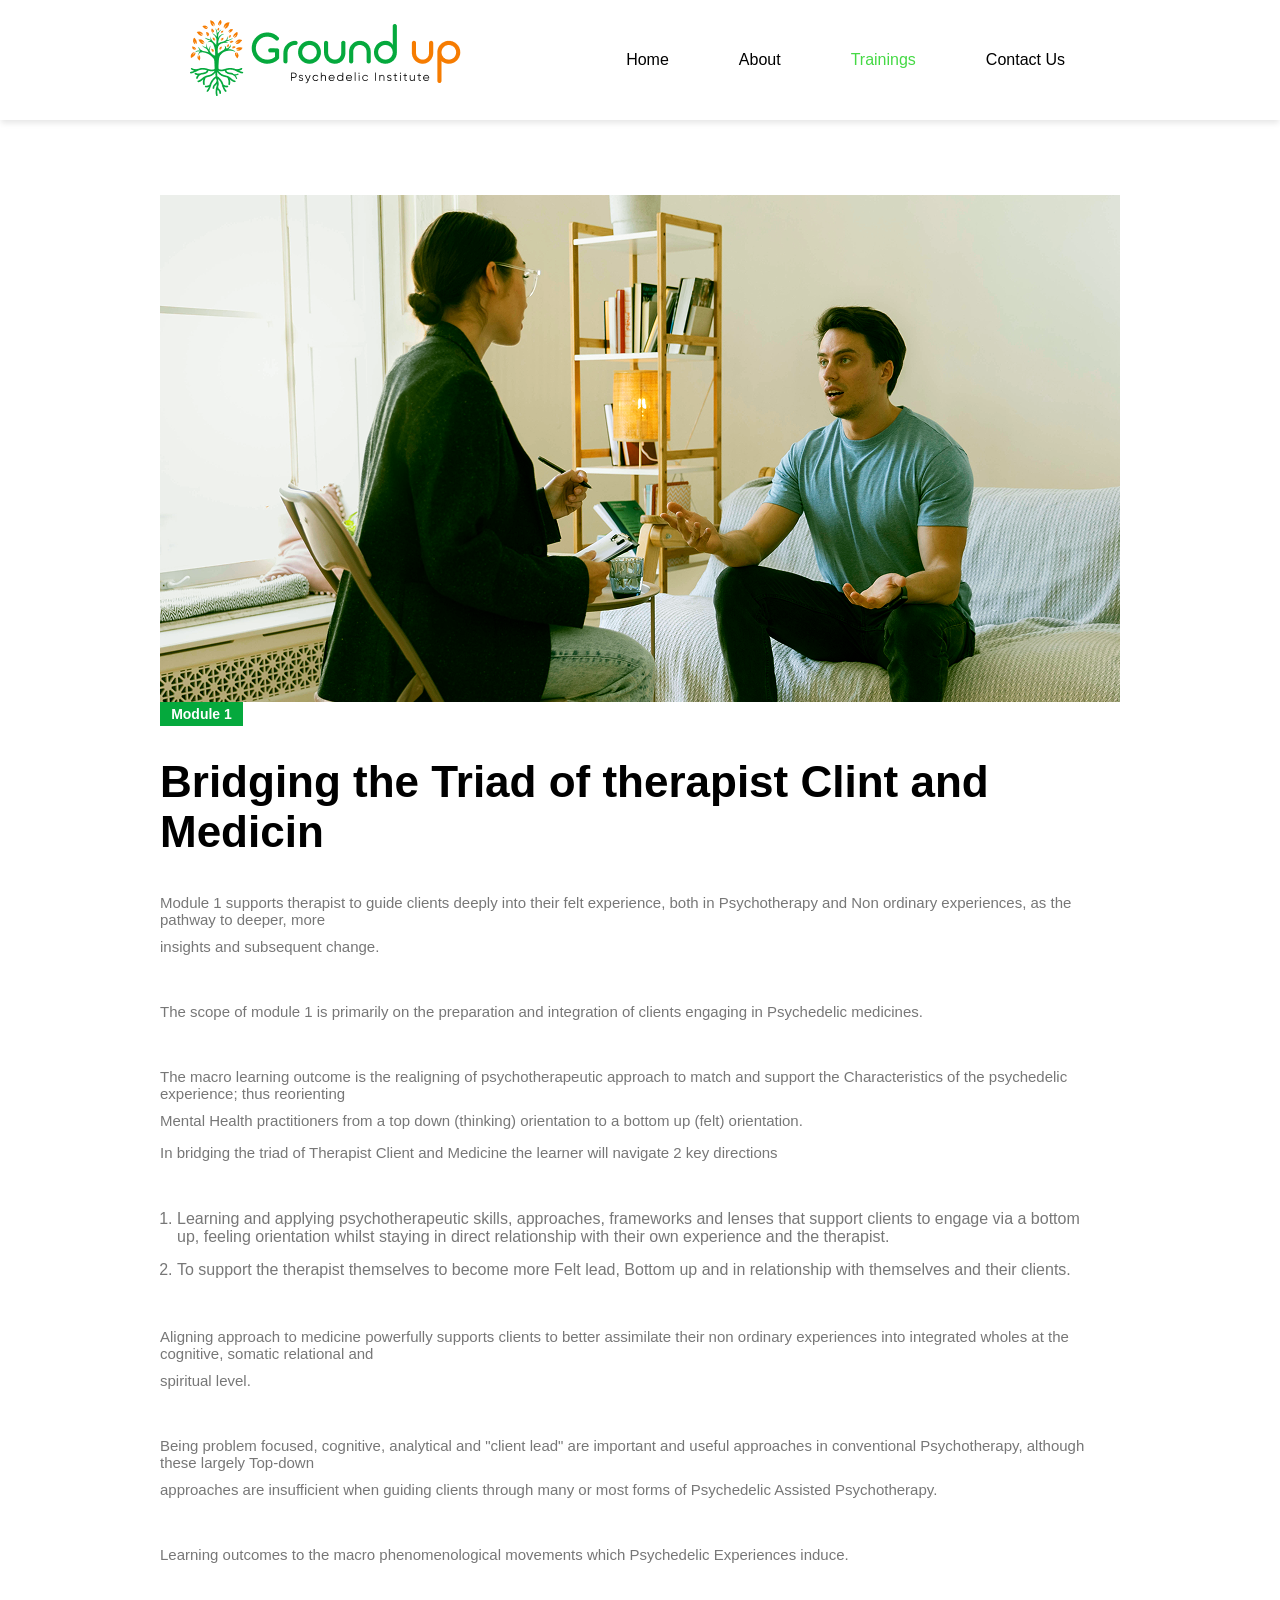
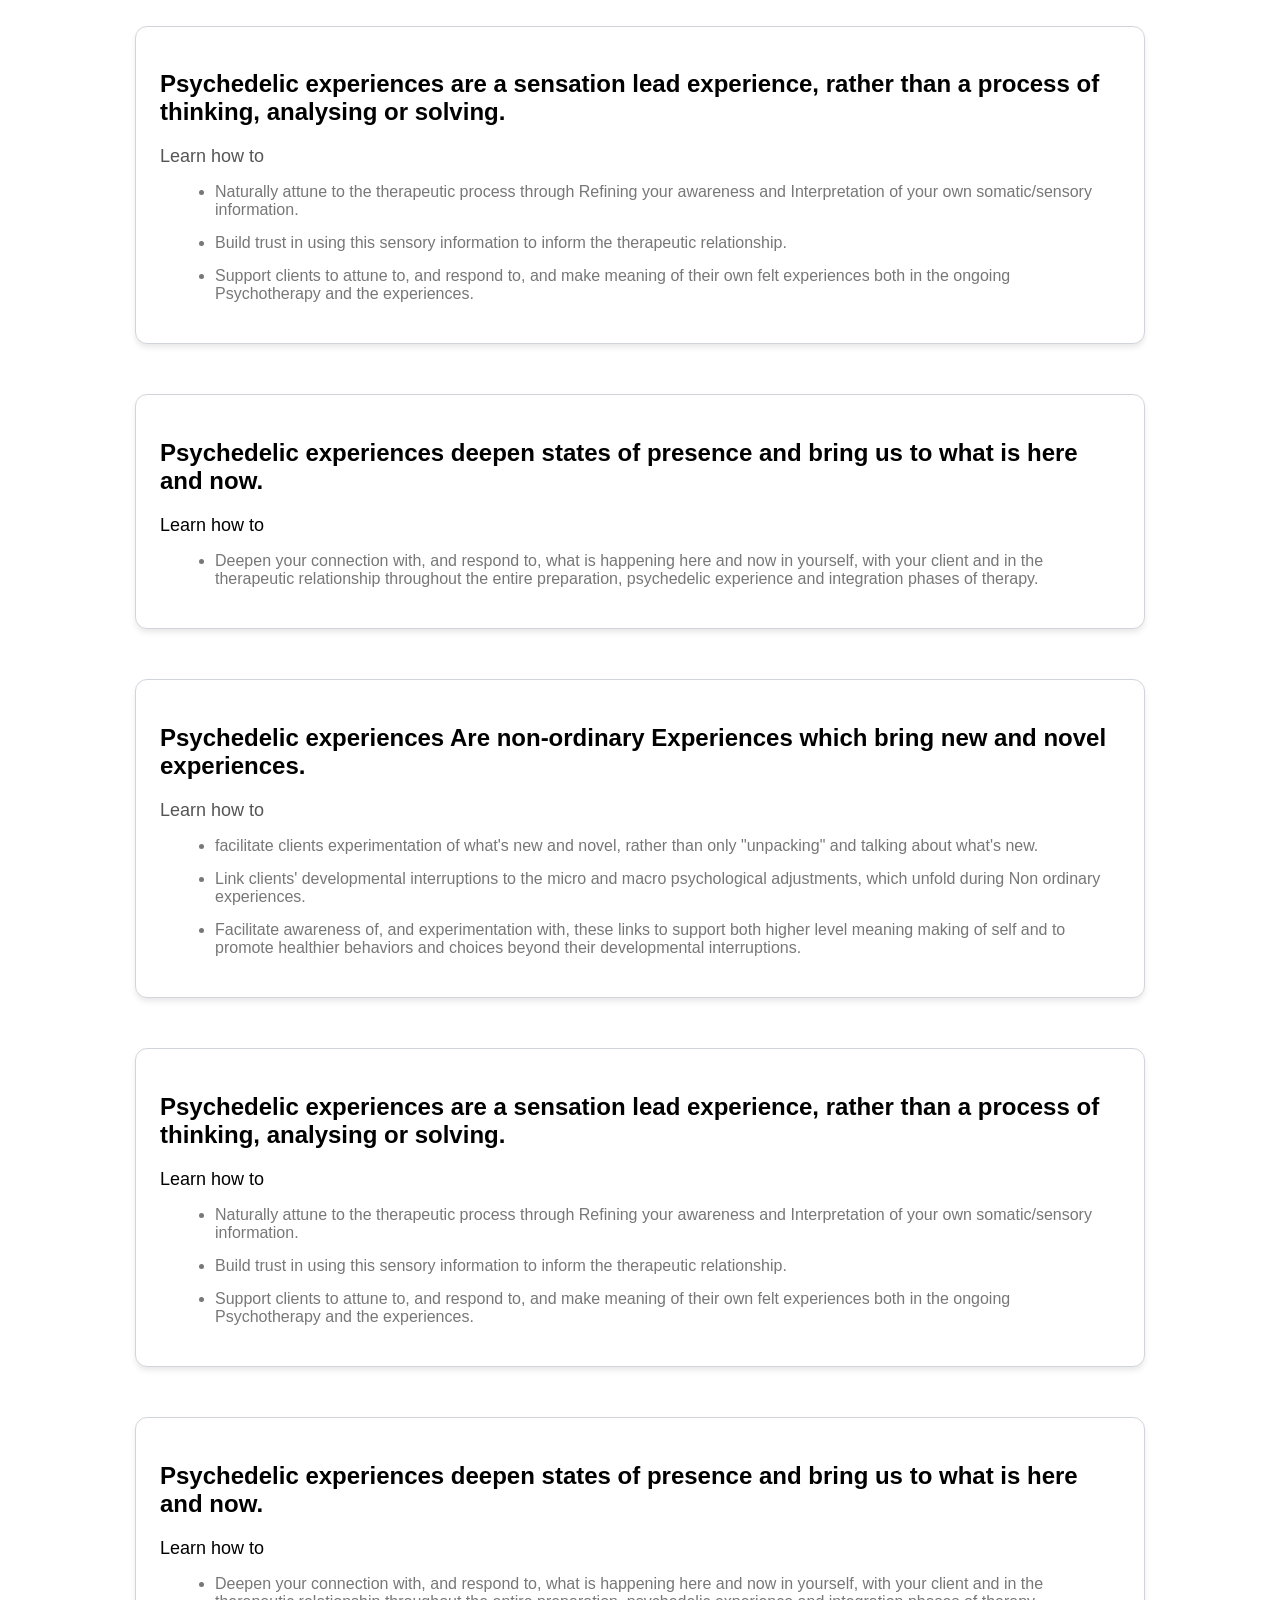
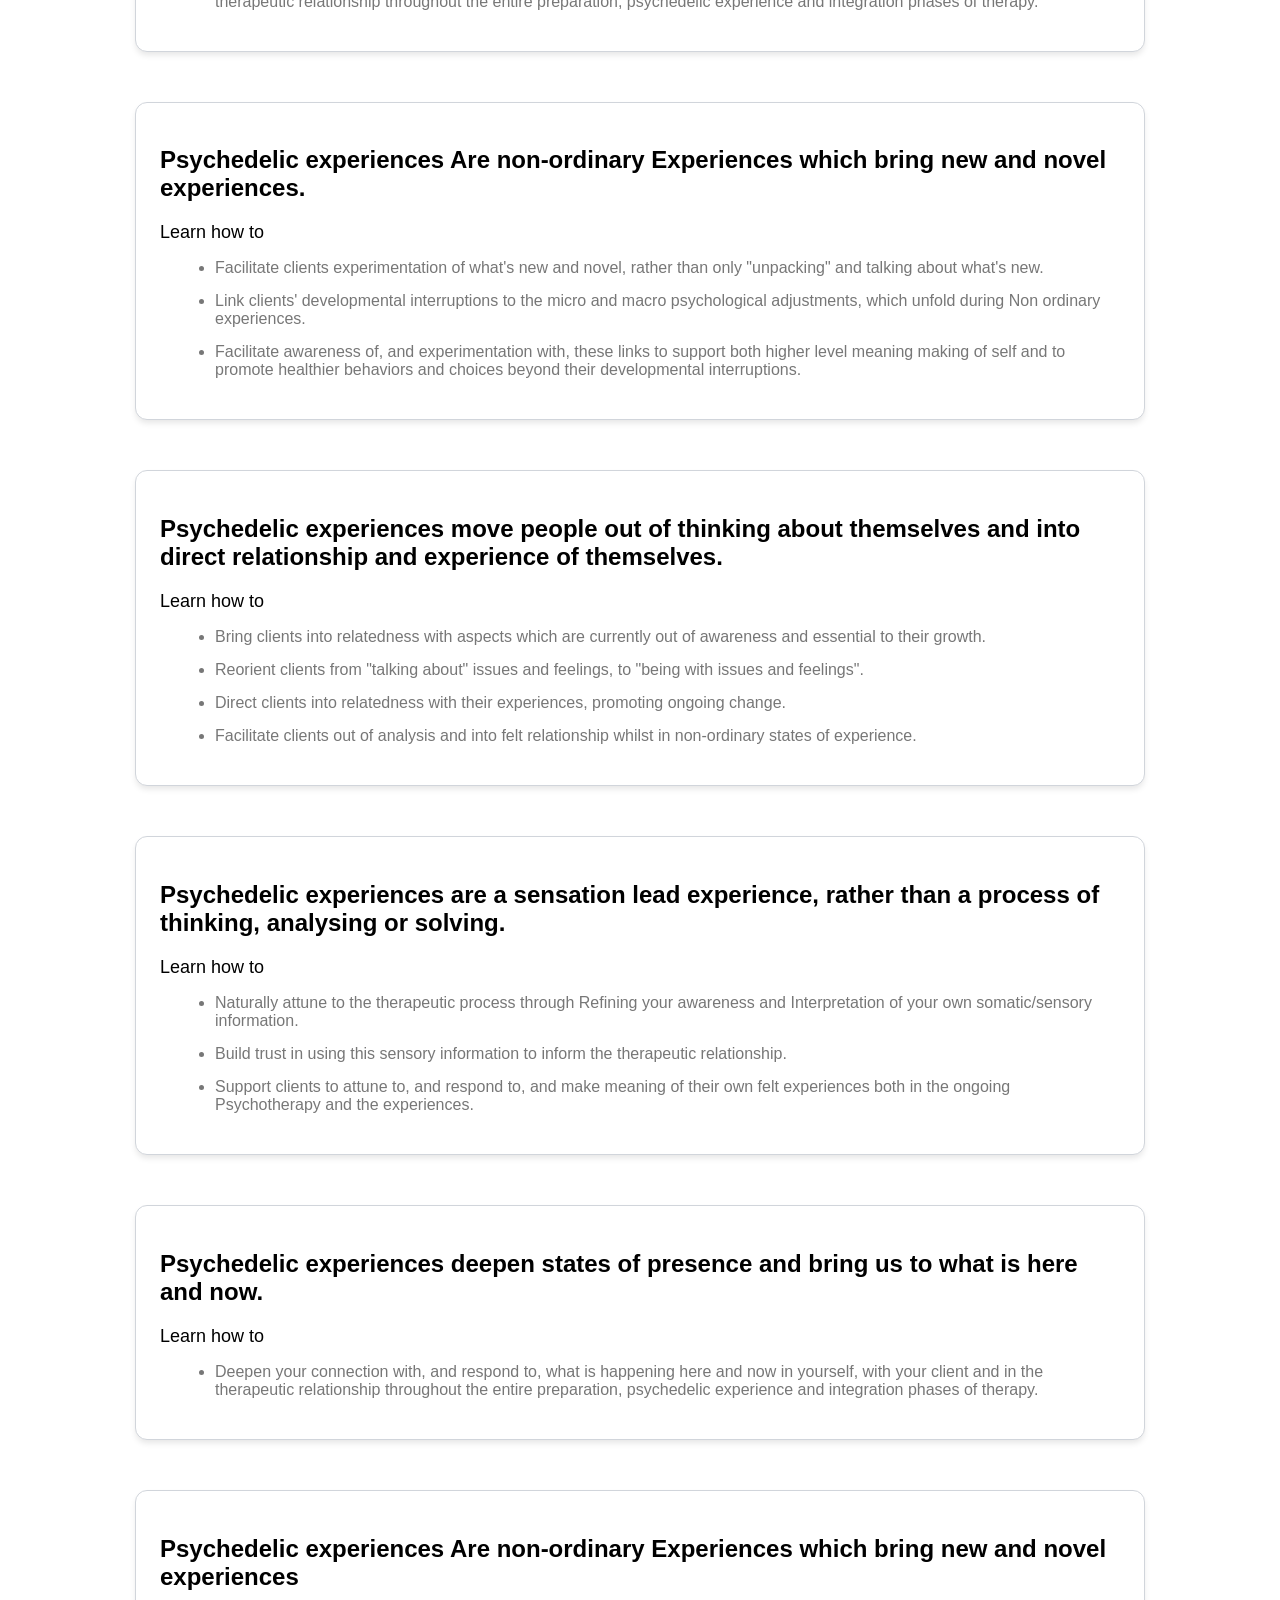
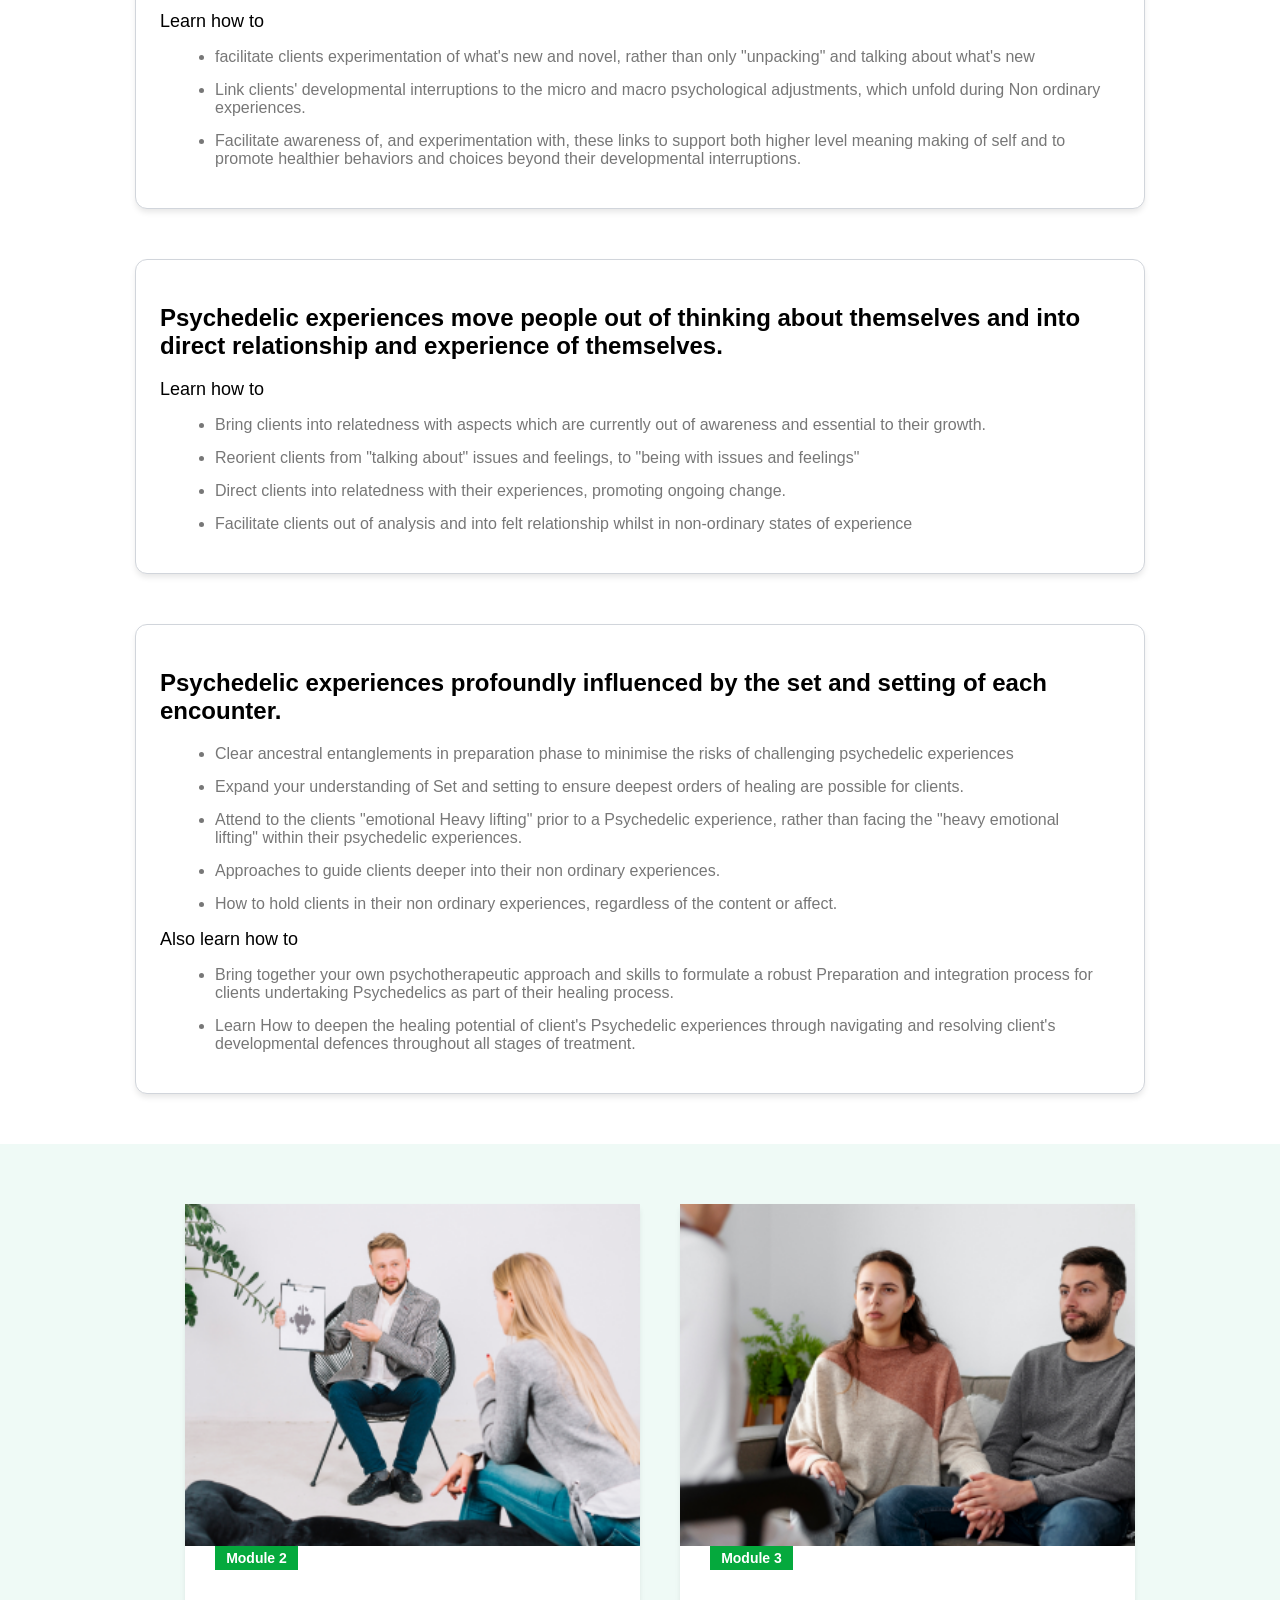
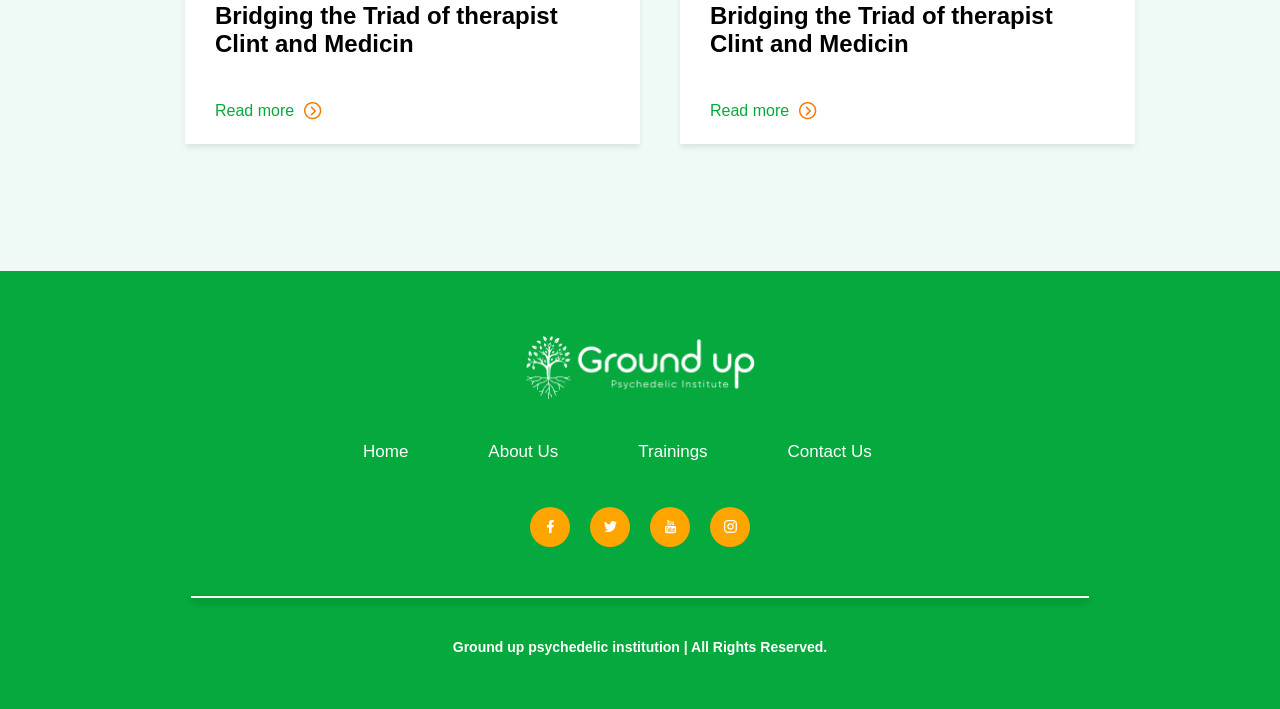
<file: training.html>
<!DOCTYPE html>
<html lang="en">
    <head>
    <meta charset="UTF-8">
    <meta name="viewport" content="width=device-width, initial-scale=1.0">
    <title>Document</title>
    <link rel="stylesheet" href="style.css" />
    
</head>
<body>
   
    <header style="box-shadow: 0 4px 6px -1px rgba(0, 0, 0, 0.1);">
        <div>
        <a href="index.html">   
         <img src="img/Group 18.png" alt="logo">
        </a>
        </div>
            <input type="checkbox" id="nav-toggle" class="nav-toggle">
            <label for="nav-toggle" class="hamburger" aria-label="Open navigation menu">
                <span></span>
            </label>
            <nav class="nav-menu"> 
                <ol class="nav-links">
                    <li><a href="index.html">Home</a></li>
                    <li><a href="about.html">About</a></li>
                    <li><a href="#training" style="color: rgb(69, 217, 69);">Trainings</a></li>
                    <li><a href="contact.html">Contact Us</a></li>
                </ol>
            </nav>
    </header>
    <section>
        <div style="width: 75%;margin: auto;margin-top: 75px;">
            <img src="img/Rectangle 2 (1).png" alt="image" class="training-hero-image">
             <h2 class="module-tag">Module 1</h2>
                    <h1 style="font-size: 44px;margin-top: 31px;">Bridging the Triad of therapist Clint and Medicin</h1>

    <p style=>Module 1 supports therapist to guide clients deeply into their felt experience, both in Psychotherapy and Non ordinary experiences, as the pathway to deeper, more <br><span style="display: block;height: 10px;"></span> insights and subsequent change.</p><br>

    <p>The scope of module 1 is primarily on the preparation and integration of clients engaging in Psychedelic medicines.</p><br>

    <p>The macro learning outcome is the realigning of psychotherapeutic approach to match and support the Characteristics of the psychedelic experience; thus reorienting <br><span style="display: block;height: 10px;"></span>Mental Health practitioners from a top down (thinking) orientation to a bottom up (felt) orientation.</p>

    <p>In bridging the triad of Therapist Client and Medicine the learner will navigate 2 key directions</p><br>

    <ol class="module-intro-list">
        <li style="color: #777777;">Learning and applying psychotherapeutic skills, approaches, frameworks and lenses that support clients to engage via a bottom up, feeling orientation whilst staying in direct relationship with their own experience and the therapist.</li>
        <li style="color: #777777;">To support the therapist themselves to become more Felt lead, Bottom up and in relationship with themselves and their clients.</li>
    </ol><br>

    <p>Aligning approach to medicine powerfully supports clients to better assimilate their non ordinary experiences into integrated wholes at the cognitive, somatic relational and<br><span style="display: block;height: 10px;"></span> spiritual level.</p><br>

    <p>Being problem focused, cognitive, analytical and "client lead" are important and useful approaches in conventional Psychotherapy, although these largely Top-down <br><span style="display: block;height: 10px;"></span>approaches are insufficient when guiding clients through many or most forms of Psychedelic Assisted Psychotherapy.</p><br>

    <p>Learning outcomes to the macro phenomenological movements which Psychedelic Experiences induce.</p><br>

        </div>
    </section>
        <section>
         <div class="module-section">
        <h2>Psychedelic experiences are a sensation lead experience, rather than a process of thinking, analysing or solving.</h2>
            <p>Learn how to</p>
            <ul>
                <li>Naturally attune to the therapeutic process through Refining your awareness and Interpretation of your own somatic/sensory information.</li>
                <li>Build trust in using this sensory information to inform the therapeutic relationship.</li>
                <li>Support clients to attune to, and respond to, and make meaning of their own felt experiences both in the ongoing Psychotherapy and the experiences.</li>
            </ul>
        </div>
    </div>

    <div class="module-section">
        <h2>Psychedelic experiences deepen states of presence and bring us to what is here and now.</h2>
            <p style="color: black;">Learn how to</p>
            <ul>
                <li>Deepen your connection with, and respond to, what is happening here and now in yourself, with your client and in the therapeutic relationship throughout the entire preparation, psychedelic experience and integration phases of therapy.</li>
            </ul>
        </div>
    </div>


    <div class="module-section">
        <h2>Psychedelic experiences Are non-ordinary Experiences which bring new and novel experiences.</h2>
            <p>Learn how to</p>
            <ul>
                <li>facilitate clients experimentation of what's new and novel, rather than only "unpacking" and talking about what's new.</li>
                <li>Link clients' developmental interruptions to the micro and macro psychological adjustments, which unfold during Non ordinary experiences.</li>
                <li>Facilitate awareness of, and experimentation with, these links to support both higher level meaning making of self and to promote healthier behaviors and choices beyond their developmental interruptions.</li>
            </ul>
        </div>
    </div>


    <div class="module-section">
        <h2>Psychedelic experiences are a sensation lead experience, rather than a process of thinking, analysing or solving.</h2>
        <p style="color: black; margin-top: 10px;margin-bottom: 10px;">Learn how to</p>
        <ul>
            <li>Naturally attune to the therapeutic process through Refining your awareness and Interpretation of your own somatic/sensory information.</li>
            <li>Build trust in using this sensory information to inform the therapeutic relationship.</li>
            <li>Support clients to attune to, and respond to, and make meaning of their own felt experiences both in the ongoing Psychotherapy and the experiences.</li>
        </ul>
    </div>

    <div class="module-section">
        <h2>Psychedelic experiences deepen states of presence and bring us to what is here and now.</h2>
        <p style="color: black;">Learn how to</p>
        <ul>
            <li>Deepen your connection with, and respond to, what is happening here and now in yourself, with your client and in the therapeutic relationship throughout the entire preparation, psychedelic experience and integration phases of therapy.</li>
        </ul>
    </div>

    <div class="module-section">
        <h2>Psychedelic experiences Are non-ordinary Experiences which bring new and novel experiences.</h2>
        <p style="color: black;">Learn how to</p>
        <ul>
            <li>Facilitate clients experimentation of what's new and novel, rather than only "unpacking" and talking about what's new.</li>
            <li>Link clients' developmental interruptions to the micro and macro psychological adjustments, which unfold during Non ordinary experiences.</li>
            <li>Facilitate awareness of, and experimentation with, these links to support both higher level meaning making of self and to promote healthier behaviors and choices beyond their developmental interruptions.</li>
        </ul>
    </div>

    <div class="module-section">
        <h2>Psychedelic experiences move people out of thinking about themselves and into direct relationship and experience of themselves.</h2>
        <p style="color: black;">Learn how to</p>
        <ul>
            <li>Bring clients into relatedness with aspects which are currently out of awareness and essential to their growth.</li>
            <li>Reorient clients from "talking about" issues and feelings, to "being with issues and feelings".</li>
            <li>Direct clients into relatedness with their experiences, promoting ongoing change.</li>
            <li>Facilitate clients out of analysis and into felt relationship whilst in non-ordinary states of experience.</li>
        </ul>
    </div>

</div>
    <div class="module-section">
        <h2>Psychedelic experiences are a sensation lead experience, rather than a process of thinking, analysing or solving.</h2>
        <p style="color: black;">Learn how to</p>
        <ul>
            <li>Naturally attune to the therapeutic process through Refining your awareness and Interpretation of your own somatic/sensory information.</li>
            <li>Build trust in using this sensory information to inform the therapeutic relationship.</li>
            <li>Support clients to attune to, and respond to, and make meaning of their own felt experiences both in the ongoing Psychotherapy and the experiences.</li>
        </ul>
    </div>

    <div class="module-section">
        <h2>Psychedelic experiences deepen states of presence and bring us to what is here and now.</h2>
        <p style="color: black;">Learn how to</p>
        <ul>
            <li>Deepen your connection with, and respond to, what is happening here and now in yourself, with your client and in the therapeutic relationship throughout the entire preparation, psychedelic experience and integration phases of therapy.</li>
        </ul>
    </div>

    <div class="module-section">
        <h2>Psychedelic experiences Are non-ordinary Experiences which bring new and novel experiences</h2>
        <p style="color: black;">Learn how to</p>
        <ul>
            <li>facilitate clients experimentation of what's new and novel, rather than only "unpacking" and talking about what's new</li>
            <li>Link clients' developmental interruptions to the micro and macro psychological adjustments, which unfold during Non ordinary experiences.</li>
            <li>Facilitate awareness of, and experimentation with, these links to support both higher level meaning making of self and to promote healthier behaviors and choices beyond their developmental interruptions.</li>
        </ul>
    </div>

    <div class="module-section">
        <h2>Psychedelic experiences move people out of thinking about themselves and into direct relationship and experience of themselves.</h2>
        <p style="color: black;">Learn how to</p>
        <ul>
            <li>Bring clients into relatedness with aspects which are currently out of awareness and essential to their growth.</li>
            <li>Reorient clients from "talking about" issues and feelings, to "being with issues and feelings"</li>
            <li>Direct clients into relatedness with their experiences, promoting ongoing change.</li>
            <li>Facilitate clients out of analysis and into felt relationship whilst in non-ordinary states of experience</li>
        </ul>
    </div>

    <div class="module-section">
        <h2>Psychedelic experiences profoundly influenced by the set and setting of each encounter.</h2>
        <ul>
            <li>Clear ancestral entanglements in preparation phase to minimise the risks of challenging psychedelic experiences</li>
            <li>Expand your understanding of Set and setting to ensure deepest orders of healing are possible for clients.</li>
            <li>Attend to the clients "emotional Heavy lifting" prior to a Psychedelic experience, rather than facing the "heavy emotional lifting" within their psychedelic experiences.</li>
            <li>Approaches to guide clients deeper into their non ordinary experiences.</li>
            <li>How to hold clients in their non ordinary experiences, regardless of the content or affect.</li>
        </ul>
        <p style="color: black;font-size: 18px;">Also learn how to</p>
        <ul>
            <li>Bring together your own psychotherapeutic approach and skills to formulate a robust Preparation and integration process for clients undertaking Psychedelics as part of their healing process.</li>
            <li>Learn How to deepen the healing potential of client's Psychedelic experiences through navigating and resolving client's developmental defences throughout all stages of treatment.</li>
        </ul>
    </div>
    </section>
    <section style="background-color: #EFFAF6;">
        <div class="module2-section">
             <div class="mycontainer3">
                    <img src="img/Rectangle 8 (1).png" alt="img">
                      <h2 class="module-tag">Module 2</h2>
                      <h1>Bridging the Triad of therapist Clint and Medicin</h1>
                    <a href="#" class="btn1">Read more<img src="img/chevron-right (1).png" alt="logo" style="width: 18px;height: 18px;"></a>
             </div>

                <div class="mycontainer3">
                    <img src="img/Rectangle 8 (2).png" alt="limg">
                    <h2 class="module-tag">Module 3</h2>
                    <h1>Bridging the Triad of therapist Clint and Medicin</h1>
                    <a href="#"  class="btn1">Read more<img src="img/chevron-right (1).png" alt="logo" style="width: 18px;height: 18px;"></a>
                </div>
        </div>
    </section>
    <footer style="background-color: #05A93D;text-align: center;">
           <div>
             <a href="index.html"><img src="img/Group 19.png" alt="logo" 
             style="text-align: center;margin-top: 65px;width: 229px;height: 64.22px;"></a>
           </div>
                <div style="display: flex;flex-direction: row;gap: 80px;text-align: center;
                            margin: auto;width: 554px;height: 21px;margin-top: 38px;">
                     <a href="index.html" style="font-size: 17px;color: white;text-decoration: none;">Home</h2></a>
                     <a href="about.html" style="font-size: 17px;color: white;text-decoration: none;">About Us</h2>
                     <a href="training.html" style="font-size: 17px;color: white;text-decoration: none;">Trainings</h2>
                     <a href="contact.html" style="font-size: 17px;color: white;text-decoration: none;">Contact Us</h2>
                </div>
                
                    <div class="icons-row">
                        <div class="icon-box">
                            <img src="img/Vector (6).png" alt="icon">
                        </div>
                        <div class="icon-box">
                            <img src="img/Vector (5).png" alt="icon">
                        </div>
                        <div class="icon-box">
                            <img src="img/Vector (4).png" alt="icon">
                        </div>
                        <div class="icon-box">
                            <img src="img/Vector (3).png" alt="icon">
                        </div>
                    </div>
                    <div>
                      <hr style="border: 0.5px solid white;width: 70%;box-shadow: 0 4px 6px rgba(0, 0, 0, 0.3);">
                    </div>
                    
                        <div style="margin-top: 41px;">
                            <h3 style="font-size: 14px;color: white;text-decoration: none;">Ground up psychedelic institution | All Rights Reserved.</h3>
                        </div>
                        <br><br>


        </footer>
    
</body>
</html>
</file>
<file: style.css>
body {
        font-family: "Gilroy-Medium", sans-serif ;
        margin: 0;
      }
      p{
        color: #777777;
        font-size: 15px;
      }

      .line-space {
        display: block;
        height: 10px;
      }

      @media (max-width: 998px) {
        .line-space {
          height: 7px;
        }
      }

      @media (max-width: 768px) {
        .line-space {
          height: 5px;
        }
      }

      @media (max-width: 600px) {
        .line-space {
          height: 3px;
        }
      }

      header {
        display: flex;
        align-items: center;
        justify-content: space-between;
        padding: 20px 120px;
        padding-right: 200px;
        padding-left: 190px;
      }

      .nav-links {
        list-style: none;
        display: flex;
        gap: 40px;
        margin: 0;
        padding: 0;
      }

      li a {
        text-decoration: none;
        color: black;
      }

      .nav-toggle {
        display: none;
      }

      .hamburger {
        display: none;
        width: 36px;
        height: 36px;
        border: 1px solid #d9d9d9;
        border-radius: 8px;
        align-items: center;
        justify-content: center;
        cursor: pointer;
        background: #fff;
      }

      .hamburger span,
      .hamburger span::before,
      .hamburger span::after {
        display: block;
        width: 18px;
        height: 2px;
        background: #1f1f1f;
        position: relative;
        transition: 0.25s ease;
        content: "";
      }

      .hamburger span::before {
        top: -6px;
      }

      .hamburger span::after {
        top: 4px;
      }

      @media (max-width: 600px) {
        header {
          padding: 14px 16px;
          position: relative;
        }

        .hamburger {
          display: inline-flex;
        }

        .nav-menu {
          display: none;
          position: absolute;
          right: 16px;
          top: 62px;
          background: #fff;
          border: 1px solid #e8e8e8;
          border-radius: 12px;
          box-shadow: 0 14px 34px rgba(0, 0, 0, 0.08);
          padding: 12px 16px;
          z-index: 1000;
        }

        .nav-links {
          flex-direction: column;
          gap: 14px;
          min-width: 160px;
        }

        .nav-toggle:checked ~ .nav-menu {
          display: block;
        }
      }

      @media (min-width: 601px) and (max-width: 768px) {
        header {
          padding: 16px 24px;
          position: relative;
        }

        .hamburger {
          display: inline-flex;
        }

        .nav-menu {
          display: none;
          position: absolute;
          right: 24px;
          top: 66px;
          background: #fff;
          border: 1px solid #e8e8e8;
          border-radius: 12px;
          box-shadow: 0 14px 34px rgba(0, 0, 0, 0.08);
          padding: 14px 18px;
          z-index: 1000;
        }

        .nav-links {
          flex-direction: column;
          gap: 16px;
          min-width: 180px;
        }

        .nav-toggle:checked ~ .nav-menu {
          display: block;
        }
      }

      @media (min-width: 769px) and (max-width: 998px) {
        header {
          padding: 18px 72px;
          padding-right: 86px;
          padding-left: 78px;
        }

        .nav-menu {
          display: block;
        }

        .nav-links {
          gap: 28px;
        }

        li a {
          font-size: 15px;
        }

        header img {
          width: 170px;
          height: auto;
        }
      }

.icon-box {
  width: 40px;
  height: 40px;
  border: 1px ;
  border-radius: 50%;
  display: flex;
  background-color: orange;
  align-items: center;
  justify-content: center;
  margin-top: 44px;
  margin-bottom: 41px;
}

.icons-row {
  display: flex;
  justify-content: center;
  gap: 20px;
}

.container {
        position: relative;
        width: 100%;
        margin: 0 auto;
      }

      .container > img {
        width: 100%;
        height: auto;
        display: block;
      }

      .hero-content {
        position: absolute;
        top: 50%;
        right: 8%;
        transform: translateY(-50%);
        width: min(560px, 50%);
        text-align: left;
      }

      .hero-content h1 {
        margin: 0;
        line-height: 1.1;
        font-size: 52px;

      }

      .hero-content p {
        margin-top: 16px;
        color: #4A4949;
        font-size: 16px;
      }
 .btn {
        display: inline-flex;
        align-items: center;
        gap: 10px;
        margin-top: 14px;
        padding: 8px 14px 8px 26px;
        background-color: #05A93D;
        color: #fff;
        text-decoration: none;
        border-radius: 999px;
      }

.mycontainer{
    display: flex;
    flex-direction: column;
    align-items: flex-start;
    justify-content: flex-start;
    padding-bottom: 31px;
    padding-top: 34px;
    padding-left: 33px;
    padding-right: 27px;
    width: 380px;
    height: 200px;
    background-color:#FFFFFF;
    border: 1px solid #eef2ef;
    border-radius: 18px;
    box-shadow: 0 4px 6px -1px rgba(0, 0, 0, 0.1);
}

.mycontainer img{
    width: 47px;
    height: 44px;
    border-radius: 50%;
    border: 8px solid orange;
    background-color: orange;
    display: block;
    align-self: flex-start;
}

.mycontainer h1{
    margin-top: 12px;
    margin-bottom: 0;
    font-size: 21px;
    text-align: left;

}
.mycontainer p{
    margin-top: 12px;
    margin-bottom: 0;
    font-size: 15px;
    line-height: 1.6;
    color: #777777;
    text-align: left;
    width: 100%;
    max-width: 320px;

}
.mycontainer-row{
    
    display: flex;
    justify-content: center;
    align-items: flex-start;
    gap: 30px;
    margin:auto;
    width:85%;
    height: auto;
    margin-top: 130px;
    margin-bottom: 130px;
    margin-bottom: 134px;
    
}

.mycontainer:hover {
  transform: translateY(-6px);
  box-shadow: 0 16px 30px -16px rgba(0, 0, 0, 0.25);
}
.mycontainers {
    display: flex;
    flex-direction: column;
    align-items: flex-start;
    justify-content: flex-start;
    margin-top: 30px;
    margin-bottom: 30px;
    margin-left: 0;
    margin-right: 0;
    padding-bottom: 31px;
    padding-top: 34px;
    padding-left: 25px;
    padding-right: 25px;
    width: 280px;
    height: 250px;
    background-color:#FFFFFF;
    box-shadow: 0 4px 6px -1px rgba(0, 0, 0, 0.1);
    
}

.mycontainers img{
    width: 47px;
    height: 44px;
    border-radius: 50%;
    border: 8px solid orange;
    background-color: orange;
    display: block;
    align-self: flex-start;
}

.mycontainers h1{
    margin-top: 12px;
    margin-bottom: 0;
    font-size: 21px;
    text-align: left;

}
.mycontainers{
    margin-top: 12px;
    margin-bottom: 0;
    font-size: 17px;
    color: #777777;
    text-align: left;

}
.mycontainesrow{
    display: flex;
    justify-content: center;
    align-items: flex-start;
    gap: 30px;
    margin:auto;
    width:80%;
    height: auto;
    margin-top: 30px;
    margin-bottom: 34px;
    margin-left: 145px;
    
}

.mycontainer1{
    display: flex;
    flex-direction: column;
    align-items: flex-start;
    justify-content: flex-start;
    margin-top: 60px;
    margin-bottom: 10px;
    margin-left: 10px;
    margin-right: 0;
    background-color:#ffffff;
    padding-bottom: 34px;
    
}

.mycontainer1 img{
    width: 320px;
    height: 210px;
    display: block;

}

.mycontainer1 h1{
    margin-top: 12px;
    margin-bottom: 0;
    font-size: 18px;
    text-align: left;

}
.mycontainer1 p{
    margin-top: 12px;
    margin-bottom: 0;
    font-size: 17px;
    color: #777777;
    text-align: left;

}
.mycontainer1-row{
    display: flex;
    justify-content: center;
    align-items: flex-start;
    gap: 30px;
    margin:auto;
    max-width:800px;
    height: auto;
    padding-bottom: 117px;
    
}

.module-tag{
    background-color: #05A93D;
    color: #fff;
    font-size: 14px;
    border: 4px solid #05A93D;
    width: 75px;
    margin-top: 0;
    margin-left: 0;
    text-align: center;
}
.btn1{
         display: inline-block;
        color:#05A93D;
        text-decoration: none;
        margin-top: 24px;
        display: inline-flex;
        gap: 10px;
      }

.mycontainer1 .module-tag,
.mycontainer1 h1,
.mycontainer1 p,
.mycontainer1 .btn1{
    margin-left: 33px;
    margin-right: 27px;
}
.mycontainer2{
    width:60%;
    text-align: left;
}
.mycontainer2 h1{
    font-size: 44px;
    color: #05A93D;
}
.mycontainer2 img{
    width: 439px;
    height: 494px;
}
.mycontainer2 p{
    font-size: 16px;
    color: #777777;
    width: 530px;

}
.mycontainer2-row{
    display: flex;
    justify-content: center;
    align-items: flex-start;
    gap: 100px;
    margin:auto;
    max-width:1000px;
    height: auto;
    margin-bottom: 132px;
    margin-top: 135px;
    
}
.robbie{
    margin: 0%;
    padding-left: 300px;
    padding-right: 300px;
    padding-top: 134px;
    padding-bottom: 140px;
}
.contact-section {
  padding: 80px 10%;
  background:#EFFAF6;
  font-family: "Gilroy-Medium", sans-serif;
  margin: auto;
  max-width: 1500px;
  padding-left: 334px;
  padding-right: 334px;
}

.contact-container h2 {
  font-size: 40px;
  font-weight: 600;
  margin-bottom: 50px;
}

.contact-form {
  width: 100%;
}

.form-row {
  display: flex;
  gap: 40px;
  margin-bottom: 40px;
}

.form-group {
  flex: 1;
  display: flex;
  flex-direction: column;
}

.form-group label {
  font-size: 14px;
  color: #555;
  margin-bottom: 10px;
}

.form-group input,
.form-group textarea {
  border: none;
  border-bottom: 2px solid #ccc;
  padding: 8px 0;
  font-size: 16px;
  outline: none;
  
  background: transparent;
}

.form-group input:focus,
.form-group textarea:focus {
  border-bottom: 2px solid #28a745;
}

.full-width {
  width: 100%;
  margin-bottom: 40px;
}

.submit-btn {
  background: #f37021;
  color: #fff;
  border: none;
  padding: 12px 35px;
  border-radius: 25px;
  font-size: 16px;
  cursor: pointer;
  transition: 0.3s ease;
  display: inline-flex;
  gap: 10px;
}

.submit-btn:hover {
  background: #d85c12;
}
.contact-info {
  display: flex;
  flex-direction: column;
  gap: 20px;
}

.info-item {
  display: flex;
  align-items: center;
  gap: 10px;
}


.contact-container2 {
  display: flex;
  justify-content: center;
  align-items: flex-start;
  gap: 6px;
  margin-bottom: 100px;
  margin-top: 83px;
}

.contact2-form {
  width: 40%;
}

.contact2-info {
  width: 30%;
}

.contact2-info h1 {
  margin-top: 0;
}

.info-items {
  display: flex;
  align-items: center;
  gap: 12px;
}

.info-items .icon {
  width: 36px !important;
  height: 36px !important;
  padding: 10px;
  border-radius: 50%;
  background-color: #F1F1F1;
  object-fit: contain;
  box-sizing: border-box;
  flex-shrink: 0;
}

.info-items .info-text {
  color: #777777;
  line-height: 1.45;
}
.contac2t-form {
  width: 100%;
}

.form2-row {
  display: flex;
  gap: 40px;
  margin-bottom: 40px;
}

.form2-group {
  flex: 1;
  display: flex;
  flex-direction: column;
}

.form2-group label {
  font-size: 14px;
  color: #555;
  margin-bottom: 10px;
}

.form2-group input,
.form2-group textarea {
  border: none;
  border-bottom: 2px solid #ccc;
  padding: 8px 0;
  font-size: 16px;
  outline: none;
  
  background: transparent;
}

.form2-group input:focus,
.form2-group textarea:focus {
  border-bottom: 2px solid #28a745;
}

.full2-width {
  width: 100%;
  margin-bottom: 40px;
}

.submit2-btn {
  background: #f37021;
  color: #fff;
  border: none;
  padding: 12px 35px;
  border-radius: 25px;
  font-size: 16px;
  cursor: pointer;
  transition: 0.3s ease;
}

.submit2-btn:hover {
  background: #d85c12;
}
.contact2-info {
  display: flex;
  flex-direction: column;
  gap: 20px;
}

.info2-item {
  display: flex;
  align-items: center;
  gap: 10px;
}
.module-section{
  margin: auto;
  max-width: 75%;
  height: auto;
  border: 1px solid #d1d5db;
    border-radius: 12px;
    padding: 24px;
    background-color: #ffffff;
    box-shadow: 0 4px 6px -1px rgba(0, 0, 0, 0.1);
    margin-top: 30px;
    margin-bottom: 50px;
}
li{
  color: #777777;
  margin: 15px;
}
.module-section P{
  color: #555555;
  margin-top: 10px;
  margin-bottom: 10px;
  font-size: 18px;
}
.module-intro-list {
  margin-left: 0;
  padding-left: 2px;
}
.mycontainer3{
    display: flex;
    flex-direction: column;
    align-items: flex-start;
    justify-content: flex-start;
    margin-top: 60px;
    margin-bottom: 10px;
    margin-left: 10px;
    margin-right: 0;
    background-color: white;
    padding-bottom: 80px;
    padding: 0;
    box-shadow: 0 4px 6px -1px rgba(0, 0, 0, 0.1);
    overflow: hidden;
}

.mycontainer3 img{
    width: 100%;
    height: 342px;
    display: block;
    object-fit: cover;

}

.mycontainer3 .module-tag,
.mycontainer3 h1,
.mycontainer3 .btn1{
    margin-left: 30px;
    margin-right: 30px;
}

.mycontainer3 .btn1{
    margin-bottom: 24px;
}

.mycontainer3h1{
    margin-top: 12px;
    margin-bottom: 0;
    font-size: 25px;
    text-align: left;
    padding-left: 30px;

}
.training-hero-image {
  width: 100%;
  height: 507px;
  object-fit: cover;
  display: block;
}
.module2-section{
    display: flex;
    justify-content: center;
    align-items: flex-start;
    gap: 30px;
    margin:auto;
    max-width:75%;
    height: auto;
    padding-bottom: 117px;
    padding-left: 30px;
    
}

@media (max-width: 600px) {
  .training-hero-image {
    width: 100%;
    height: 260px;
  }

  .container > img {
    min-height: 420px;
    object-fit: cover;
  }

  .hero-content {
    position: absolute;
    top: 50%;
    right: 16px;
    left: 16px;
    transform: translateY(-50%);
    width: auto;
    padding: 0;
  }

  .hero-content h1 {
    font-size: 25px;
    line-height: 1.15;
  }

  .hero-content p {
    font-size: 13px;
    line-height: 1.4;
    margin-top: 10px;
  }

  .mycontainer-row {
    width: 100%;
    margin-top: 56px;
    margin-bottom: 56px;
    padding: 0 16px;
    box-sizing: border-box;
    display: grid;
    grid-template-columns: 1fr;
    gap: 16px;
  }

  .mycontainer {
    width: 100%;
    min-width: 0;
    box-sizing: border-box;
    margin: 0;
    height: auto;
    padding: 24px 18px;
  }

  .mycontainer h1 {
    font-size: 18px;
    line-height: 1.3;
  }

  .mycontainer p {
    font-size: 13px;
    line-height: 1.45;
    width: 100%;
    max-width: none;
  }
  .mycontainesrow {
    width: 100%;
    margin-top: 48px;
    margin-bottom: 48px;
    margin-left: 0;
    padding: 0 16px;
    box-sizing: border-box;
    flex-direction: column;
    gap: 20px;
  }

  .mycontainers {
    width: 100%;
    box-sizing: border-box;
    margin: 0;
  }


  .mycontainer1-row {
    max-width: 100%;
    padding: 0 16px 56px;
    box-sizing: border-box;
    flex-direction: column;
    gap: 16px;
  }

  .mycontainer1 {
    width: 100%;
    margin: 0;
    box-sizing: border-box;
  }

  .mycontainer1 img {
    width: 100%;
    height: auto;
  }

  .mycontainer1 .module-tag,
  .mycontainer1 h1,
  .mycontainer1 p,
  .mycontainer1 .btn1 {
    margin-left: 16px;
    margin-right: 16px;
  }

  .mycontainer2-row {
    max-width: 100%;
    padding: 0 16px;
    box-sizing: border-box;
    flex-direction: column;
    gap: 24px;
    margin-top: 56px;
    margin-bottom: 56px;
  }

  .mycontainer2 {
    width: 100%;
  }

  .mycontainer2 h1 {
    font-size: 30px;
  }

  .mycontainer2 p {
    width: 100%;
    max-width: none;
    font-size: 14px;
    line-height: 1.55;
  }

  .mycontainer2 img {
    width: 100%;
    height: auto;
  }

  .robbie,
  .Robbie {
    padding: 0;
    margin: 0;
  }

  .contact-section {
    max-width: 100%;
    padding: 56px 16px;
    box-sizing: border-box;
  }

  .contact-container h2 {
    font-size: 32px;
    margin-bottom: 28px;
  }

  .form-row {
    flex-direction: column;
    gap: 22px;
    margin-bottom: 22px;
  }

  .contact-container2 {
    flex-direction: column;
    gap: 28px;
    margin-top: 56px;
    margin-bottom: 56px;
    padding: 0 16px;
    box-sizing: border-box;
  }

  .contact2-form,
  .contact2-info {
    width: 100%;
  }

  .form2-row {
    flex-direction: column;
    gap: 22px;
    margin-bottom: 22px;
  }

  .module-section {
    max-width: 100%;
    margin: 0 16px 24px;
    padding: 16px;
    box-sizing: border-box;
  }

  .module-section h2 {
    font-size: 24px;
    line-height: 1.35;
  }

  .module-section li {
    margin: 10px 0;
  }

  .module2-section {
    max-width: 100%;
    padding: 0 16px 56px;
    box-sizing: border-box;
    flex-direction: column;
    gap: 16px;
  }

  .mycontainer3 {
    width: 100%;
    margin: 0;
    box-sizing: border-box;
    padding-bottom: 20px;
  }

  .mycontainer3 img {
    height: 220px;
  }

  .mycontainer3 .module-tag,
  .mycontainer3 h1,
  .mycontainer3 .btn1 {
    margin-left: 16px;
    margin-right: 16px;
  }

  .mycontainer3 h1 {
    font-size: 20px;
    line-height: 1.4;
  }

  .icons-row {
    flex-wrap: wrap;
  }

  footer > div:nth-child(2) {
    width: 100%;
    height: auto;
    display: flex;
    flex-wrap: wrap;
    justify-content: center;
    gap: 14px 22px;
    padding: 0 16px;
    box-sizing: border-box;
  }
}

@media (min-width: 601px) and (max-width: 768px) {
  .training-hero-image {
    width: 100%;
    height: 360px;
  }

  .container > img {
    min-height: 520px;
    object-fit: cover;
  }

  .hero-content {
    position: absolute;
    top: 50%;
    right: 28px;
    left: 28px;
    transform: translateY(-50%);
    width: auto;
    padding: 0;
  }

  .hero-content h1 {
    font-size: 38px;
    line-height: 1.15;
  }

  .hero-content p {
    font-size: 14px;
    line-height: 1.45;
    margin-top: 12px;
  }

  .mycontainer-row {
    width: 100%;
    margin-top: 72px;
    margin-bottom: 72px;
    padding: 0 24px;
    box-sizing: border-box;
    display: grid;
    grid-template-columns: repeat(2, minmax(0, 1fr));
    gap: 20px;
  }

  .mycontainer {
    margin: 0;
    width: 100%;
    min-width: 0;
    box-sizing: border-box;
    height: auto;
    padding: 28px 20px;
  }

  .mycontainer h1 {
    font-size: 19px;
    line-height: 1.3;
  }

  .mycontainer p {
    font-size: 14px;
    line-height: 1.5;
    width: 100%;
    max-width: none;
  }
.mycontainesrow {
    width: 100%;
    margin-top: 80px;
    margin-bottom: 72px;
    margin-left: 0;
    padding: 0 24px;
    box-sizing: border-box;
    display: grid;
    grid-template-columns: 1fr 1fr;
    gap: 20px;
  }

  .mycontainers{
    margin: 0;
    width: 100%;
    box-sizing: border-box;
  }
  .mycontainer1-row {
    max-width: 100%;
    padding: 0 24px 80px;
    box-sizing: border-box;
    display: grid;
    grid-template-columns: 1fr 1fr;
    gap: 20px;
  }

  .mycontainer1 {
    width: 100%;
    margin: 0;
    box-sizing: border-box;
  }

  .mycontainer1:last-child {
    grid-column: 1 / -1;
    max-width: 420px;
    justify-self: center;
  }

  .mycontainer1 img {
    width: 100%;
    height: auto;
  }

  .mycontainer1 .module-tag,
  .mycontainer1 h1,
  .mycontainer1 p,
  .mycontainer1 .btn1 {
    margin-left: 20px;
    margin-right: 20px;
  }

  .mycontainer2-row {
    max-width: 100%;
    padding: 0 24px;
    box-sizing: border-box;
    flex-direction: column;
    gap: 30px;
    margin-top: 72px;
    margin-bottom: 72px;
  }

  .mycontainer2 {
    width: 100%;
  }

  .mycontainer2 h1 {
    font-size: 34px;
  }

  .mycontainer2 p {
    width: 100%;
    max-width: none;
    font-size: 15px;
    line-height: 1.6;
  }

  .mycontainer2 img {
    width: 100%;
    height: auto;
    max-width: 520px;
  }

  .robbie,
  .Robbie {
    padding: 0;
    margin: 0;
  }

  .contact-section {
    max-width: 100%;
    padding: 72px 24px;
    box-sizing: border-box;
  }

  .contact-container h2 {
    font-size: 36px;
    margin-bottom: 34px;
  }

  .form-row {
    gap: 24px;
    margin-bottom: 28px;
  }

  .contact-container2 {
    flex-direction: column;
    gap: 30px;
    margin-top: 72px;
    margin-bottom: 72px;
    padding: 0 24px;
    box-sizing: border-box;
  }

  .contact2-form,
  .contact2-info {
    width: 100%;
  }

  .form2-row {
    flex-direction: column;
    gap: 24px;
    margin-bottom: 28px;
  }

  .module-section {
    max-width: 100%;
    margin: 0 24px 28px;
    padding: 20px;
    box-sizing: border-box;
  }

  .module-section h2 {
    font-size: 28px;
    line-height: 1.35;
  }

  .module-section li {
    margin: 12px 0;
  }

  .module2-section {
    max-width: 100%;
    padding: 0 24px 72px;
    box-sizing: border-box;
    display: grid;
    grid-template-columns: 1fr 1fr;
    gap: 20px;
  }

  .mycontainer3 {
    width: 100%;
    margin: 0;
    box-sizing: border-box;
    padding-bottom: 24px;
  }

  .mycontainer3 img {
    height: 240px;
  }

  .mycontainer3 .module-tag,
  .mycontainer3 h1,
  .mycontainer3 .btn1 {
    margin-left: 20px;
    margin-right: 20px;
  }

  .mycontainer3 h1 {
    font-size: 21px;
    line-height: 1.4;
  }

  .icons-row {
    flex-wrap: wrap;
    gap: 14px;
  }

  footer > div:nth-child(2) {
    width: 100%;
    height: auto;
    display: flex;
    flex-wrap: wrap;
    justify-content: center;
    gap: 16px 24px;
    padding: 0 20px;
    box-sizing: border-box;
  }
}

@media (min-width: 769px) and (max-width: 998px) {
  .training-hero-image {
    width: 100%;
    height: 430px;
  }

  .container > img {
    min-height: 500px;
    object-fit: cover;
  }

  .hero-content {
    left: 6%;
    right: 6%;
    width: auto;
    max-width: none;
  }

  .hero-content h1 {
    font-size: 46px;
  }

  .hero-content p {
    font-size: 14px;
    line-height: 1.55;
  }

  .mycontainer-row {
    width: 100%;
    margin-top: 110px;
    margin-bottom: 96px;
    padding: 0 24px;
    box-sizing: border-box;
    display: grid;
    grid-template-columns: repeat(2, minmax(0, 1fr));
    gap: 16px;
  }

  .mycontainer {
    margin: 0;
    width: 100%;
    box-sizing: border-box;
    padding: 24px 18px 26px;
  }
    .mycontainesrow {
    width: 100%;
    margin-top: 110px;
    margin-bottom: 96px;
    padding: 0 24px;
    box-sizing: border-box;
    display: flex;
    gap: 16px;
  }

  .mycontainers {
    margin: 0;
    width: calc((100% - 48px) / 4);
    box-sizing: border-box;
    padding: 24px 18px 26px;
  }

  .mycontainer h1 {
    font-size: 19px;
  }

  .mycontainer p {
    font-size: 15px;
    line-height: 1.5;
    width: 100%;
    max-width: none;
  }

  .mycontainer1-row {
    width: 100%;
    max-width: 100%;
    padding: 0 24px 92px;
    box-sizing: border-box;
    display: flex;
    gap: 16px;
  }

  .mycontainer1 {
    width: calc((100% - 32px) / 3);
    margin: 0;
    box-sizing: border-box;
  }

  .mycontainer1:last-child {
    width: calc((100% - 32px) / 3);
    max-width: none;
  }

  .mycontainer1 img {
    width: 100%;
    height: auto;
  }

  .mycontainer1 .module-tag,
  .mycontainer1 h1,
  .mycontainer1 p,
  .mycontainer1 .btn1 {
    margin-left: 20px;
    margin-right: 18px;
  }

  .mycontainer1 h1 {
    font-size: 17px;
    line-height: 1.4;
  }

  .mycontainer1 p {
    font-size: 15px;
    line-height: 1.5;
  }

  .mycontainer2-row {
    max-width: 100%;
    padding: 0 24px;
    box-sizing: border-box;
    gap: 30px;
    margin-top: 90px;
    margin-bottom: 90px;
  }

  .mycontainer2 {
    width: calc((100% - 30px) / 2);
  }

  .mycontainer2 h1 {
    font-size: 36px;
  }

  .mycontainer2 p {
    width: 100%;
    max-width: none;
    font-size: 15px;
    line-height: 1.6;
  }

  .mycontainer2 img {
    width: 100%;
    max-width: 360px;
    height: auto;
  }

  .robbie,
  .Robbie {
    padding: 0;
    margin: 0;
  }

  .contact-section {
    max-width: 100%;
    padding: 82px 24px;
    box-sizing: border-box;
  }

  .contact-container h2 {
    font-size: 38px;
    margin-bottom: 38px;
  }

  .form-row {
    gap: 28px;
    margin-bottom: 30px;
  }

  .contact-container2 {
    max-width: 100%;
    padding: 0 24px;
    box-sizing: border-box;
    gap: 24px;
  }

  .contact2-info {
    width: 40%;
  }

  .contact2-form {
    width: 60%;
  }

  .form2-row {
    gap: 24px;
    margin-bottom: 28px;
  }

  .module-section {
    max-width: calc(100% - 48px);
    margin-top: 24px;
    margin-bottom: 32px;
    padding: 20px;
    box-sizing: border-box;
  }

  .module-section h2 {
    font-size: 30px;
    line-height: 1.35;
  }

  .module-section li {
    margin: 12px 0;
  }

  .module2-section {
    max-width: 100%;
    padding: 0 24px 92px;
    box-sizing: border-box;
    gap: 16px;
  }

  .mycontainer3 {
    width: calc((100% - 16px) / 2);
    margin: 0;
    box-sizing: border-box;
    padding-bottom: 22px;
  }

  .mycontainer3 img {
    height: 260px;
  }

  .mycontainer3 .module-tag,
  .mycontainer3 h1,
  .mycontainer3 .btn1 {
    margin-left: 20px;
    margin-right: 20px;
  }

  .mycontainer3 h1 {
    font-size: 22px;
    line-height: 1.4;
  }

  .icons-row {
    flex-wrap: wrap;
    gap: 16px;
  }

  footer > div:nth-child(2) {
    width: auto;
    height: auto;
    display: flex;
    flex-wrap: nowrap;
    justify-content: center;
    gap: 18px 40px;
    padding: 0 24px;
    box-sizing: border-box;
  }
}
</file>
<file: icon.css>
.icon-box {
  width: 40px;
  height: 40px;
  border: 1px ;
  border-radius: 50%;
  display: flex;
  background-color: orange;
  align-items: center;
  justify-content: center;
  margin-top: 44px;
  margin-bottom: 41px;
}

.icons-row {
  display: flex;
  justify-content: center;
  gap: 20px;
}

.container {
        position: relative;
        width: 100%;
        margin: 0 auto;
      }

      .container > img {
        width: 100%;
        height: auto;
        display: block;
      }

      .hero-content {
        position: absolute;
        top: 50%;
        right: 8%;
        transform: translateY(-50%);
        width: min(560px, 50%);
        text-align: left;
      }

      .hero-content h1 {
        margin: 0;
        line-height: 1.1;
        font-size: 62px;

      }

      .hero-content p {
        margin-top: 16px;
        color: #4A4949;
        font-size: 16px;
      }
 .btn {
        display: inline-flex;
        align-items: center;
        gap: 10px;
        margin-top: 14px;
        padding: 8px 14px 8px 26px;
        background-color: #05A93D;
        color: #fff;
        text-decoration: none;
        border-radius: 999px;
      }

.mycontainer{
    display: flex;
    flex-direction: column;
    align-items: flex-start;
    justify-content: flex-start;
    margin-top: 60px;
    margin-bottom: 50px;
    margin-left: 0;
    margin-right: 0;
    padding-bottom: 31px;
    padding-top: 34px;
    padding-left: 33px;
    padding-right: 27px;
    width: 380px;
    height: 341px;
    background-color:#FFFFFF;
    box-shadow: 0 4px 6px -1px rgba(0, 0, 0, 0.1);
    
}

.mycontainer img{
    width: 47px;
    height: 44px;
    border-radius: 50%;
    border: 8px solid orange;
    background-color: orange;
    display: block;
    align-self: flex-start;
}

.mycontainer h1{
    margin-top: 12px;
    margin-bottom: 0;
    font-size: 21px;
    text-align: left;

}
.mycontainer p{
    margin-top: 12px;
    margin-bottom: 0;
    font-size: 17px;
    color: #777777;
    text-align: left;

}
.mycontainer-row{
    display: flex;
    justify-content: center;
    align-items: flex-start;
    gap: 30px;
    margin:auto;
    width:1500px;
    height: auto;
    margin-top: 183px;
    margin-bottom: 134px;
    
}
.mycontainer{
    display: flex;
    flex-direction: column;
    align-items: flex-start;
    justify-content: flex-start;
    margin-top: 60px;
    margin-bottom: 50px;
    margin-left: 0;
    margin-right: 0;
    padding-bottom: 31px;
    padding-top: 34px;
    padding-left: 33px;
    padding-right: 27px;
    width: 283px;;
    height: 250px;
    background-color:#FFFFFF;
    box-shadow: 0 4px 6px -1px rgba(0, 0, 0, 0.1);
    
}

.mycontainers img{
    width: 47px;
    height: 44px;
    border-radius: 50%;
    border: 8px solid orange;
    background-color: orange;
    display: block;
    align-self: flex-start;
}

.mycontainers h1{
    margin-top: 12px;
    margin-bottom: 0;
    font-size: 21px;
    text-align: left;

}
.mycontainers p{
    margin-top: 12px;
    margin-bottom: 0;
    font-size: 13px;
    color: #777777;
    text-align: left;
    width: 239px;
    height: 65px;

}
.mycontainesrow{
    display: flex;
    justify-content: center;
    align-items: flex-start;
    gap: 20px;
    margin:auto;
    width:75%;
    height: auto;
    margin-top: 183px;
    margin-bottom: 134px;
}
.mycontainer1{
    display: flex;
    flex-direction: column;
    align-items: flex-start;
    justify-content: flex-start;
    margin-top: 60px;
    margin-bottom: 10px;
    margin-left: 10px;
    margin-right: 0;
    background-color:#ffffff;
    padding-bottom: 34px;
    
}

.mycontainer1 img{
    width: 320px;
    height: 210px;
    display: block;

}

.mycontainer1 h1{
    margin-top: 12px;
    margin-bottom: 0;
    font-size: 18px;
    text-align: left;

}
.mycontainer1 p{
    margin-top: 12px;
    margin-bottom: 0;
    font-size: 17px;
    color: #777777;
    text-align: left;

}
.mycontainer1-row{
    display: flex;
    justify-content: center;
    align-items: flex-start;
    gap: 30px;
    margin:auto;
    max-width:800px;
    height: auto;
    padding-bottom: 117px;
    
}

.module-tag{
    background-color: #05A93D;
    color: #fff;
    font-size: 14px;
    border: 4px solid #05A93D;
    width: 75px;
    margin-top: 0;
    margin-left: 0;
    text-align: center;
}
.btn1{
         display: inline-block;
        color:#05A93D;
        text-decoration: none;
        margin-top: 24px;
        display: inline-flex;
        gap: 10px;
      }

.mycontainer1 .module-tag,
.mycontainer1 h1,
.mycontainer1 p,
.mycontainer1 .btn1{
    margin-left: 33px;
    margin-right: 27px;
}
.mycontainer2{
    width:50%;
    text-align: left;
}
.mycontainer2 h1{
    font-size: 44px;
    color: #05A93D;
}
.mycontainer2 img{
    width: 439px;
    height: 494px;
}
.mycontainer2 p{
    font-size: 16px;
    color: #777777;
}
.mycontainer2-row{
    display: flex;
    justify-content: center;
    align-items: flex-start;
    gap: 100px;
    margin:auto;
    max-width:1000px;
    height: auto;
    margin-bottom: 132px;
    margin-top: 135px;
    
}
.robbie{
    margin: 0%;
    padding-left: 334px;
    padding-right: 350px;
    padding-top: 134px;
    padding-bottom: 140px;
}
.contact-section {
  padding: 80px 10%;
  background:#EFFAF6;
  font-family: "Gilroy-Medium", sans-serif;
  margin: auto;
  max-width: 1500px;
  padding-left: 334px;
  padding-right: 334px;
}

.contact-container h2 {
  font-size: 40px;
  font-weight: 600;
  margin-bottom: 50px;
}

.contact-form {
  width: 100%;
}

.form-row {
  display: flex;
  gap: 40px;
  margin-bottom: 40px;
}

.form-group {
  flex: 1;
  display: flex;
  flex-direction: column;
}

.form-group label {
  font-size: 14px;
  color: #555;
  margin-bottom: 10px;
}

.form-group input,
.form-group textarea {
  border: none;
  border-bottom: 2px solid #ccc;
  padding: 8px 0;
  font-size: 16px;
  outline: none;
  
  background: transparent;
}

.form-group input:focus,
.form-group textarea:focus {
  border-bottom: 2px solid #28a745;
}

.full-width {
  width: 100%;
  margin-bottom: 40px;
}

.submit-btn {
  background: #f37021;
  color: #fff;
  border: none;
  padding: 12px 35px;
  border-radius: 25px;
  font-size: 16px;
  cursor: pointer;
  transition: 0.3s ease;
  display: inline-flex;
  gap: 10px;
}

.submit-btn:hover {
  background: #d85c12;
}
.contact-info {
  display: flex;
  flex-direction: column;
  gap: 20px;
}

.info-item {
  display: flex;
  align-items: center;
  gap: 10px;
}


.contact-container2 {
  display: flex;
  justify-content: center;
  align-items: flex-start;
  gap: 6px;
  margin-bottom: 100px;
  margin-top: 83px;
}

.contact2-form {
  width: 40%;
}

.contact2-info {
  width: 30%;
}
.contac2t-form {
  width: 100%;
}

.form2-row {
  display: flex;
  gap: 40px;
  margin-bottom: 40px;
}

.form2-group {
  flex: 1;
  display: flex;
  flex-direction: column;
}

.form2-group label {
  font-size: 14px;
  color: #555;
  margin-bottom: 10px;
}

.form2-group input,
.form2-group textarea {
  border: none;
  border-bottom: 2px solid #ccc;
  padding: 8px 0;
  font-size: 16px;
  outline: none;
  
  background: transparent;
}

.form2-group input:focus,
.form2-group textarea:focus {
  border-bottom: 2px solid #28a745;
}

.full2-width {
  width: 100%;
  margin-bottom: 40px;
}

.submit2-btn {
  background: #f37021;
  color: #fff;
  border: none;
  padding: 12px 35px;
  border-radius: 25px;
  font-size: 16px;
  cursor: pointer;
  transition: 0.3s ease;
}

.submit2-btn:hover {
  background: #d85c12;
}
.contact2-info {
  display: flex;
  flex-direction: column;
  gap: 20px;
}

.info2-item {
  display: flex;
  align-items: center;
  gap: 10px;
}
.module-section{
  margin: auto;
  max-width: 75%;
  height: auto;
  border: 1px solid #d1d5db;
    border-radius: 12px;
    padding: 24px;
    background-color: #ffffff;
    box-shadow: 0 4px 6px -1px rgba(0, 0, 0, 0.1);
    margin-top: 30px;
    margin-bottom: 50px;
}
li{
  color: #777777;
  margin: 15px;
}
.mycontainer3{
    display: flex;
    flex-direction: column;
    align-items: flex-start;
    justify-content: flex-start;
    margin-top: 60px;
    margin-bottom: 10px;
    margin-left: 10px;
    margin-right: 0;
    background-color: white;
    padding-bottom: 80px;
    padding: 0;
    box-shadow: 0 4px 6px -1px rgba(0, 0, 0, 0.1);
    overflow: hidden;
}

.mycontainer3 img{
    width: 100%;
    height: 342px;
    display: block;
    object-fit: cover;

}

.mycontainer3 .module-tag,
.mycontainer3 h1,
.mycontainer3 .btn1{
    margin-left: 30px;
    margin-right: 30px;
}

.mycontainer3 .btn1{
    margin-bottom: 24px;
}

.mycontainer3h1{
    margin-top: 12px;
    margin-bottom: 0;
    font-size: 25px;
    text-align: left;
    padding-left: 30px;

}
.module2-section{
    display: flex;
    justify-content: center;
    align-items: flex-start;
    gap: 30px;
    margin:auto;
    max-width:75%;
    height: auto;
    padding-bottom: 117px;
    padding-left: 30px;
    
}

@media (max-width: 600px) {
  .container > img {
    min-height: 260px;
    object-fit: cover;
  }

  .hero-content {
    position: static;
    transform: none;
    width: auto;
    padding: 20px 16px 8px;
  }

  .hero-content h1 {
    font-size: 36px;
  }

  .hero-content p {
    font-size: 14px;
    line-height: 1.5;
  }

  .mycontainer-row {
    width: 100%;
    margin-top: 48px;
    margin-bottom: 48px;
    padding: 0 16px;
    box-sizing: border-box;
    flex-direction: column;
    gap: 16px;
  }

  .mycontainer {
    width: 100%;
    box-sizing: border-box;
    margin: 0;
  }
  .mycontaines-row {
    width: 100%;
    margin-top: 48px;
    margin-bottom: 48px;
    padding: 0 16px;
    box-sizing: border-box;
    flex-direction: column;
    gap: 16px;
  }

  .mycontainers {
    width: 100%;
    box-sizing: border-box;
    margin: 0;
  }


  .mycontainer1-row {
    max-width: 100%;
    padding: 0 16px 56px;
    box-sizing: border-box;
    flex-direction: column;
    gap: 16px;
  }

  .mycontainer1 {
    width: 100%;
    margin: 0;
    box-sizing: border-box;
  }

  .mycontainer1 img {
    width: 100%;
    height: auto;
  }

  .mycontainer1 .module-tag,
  .mycontainer1 h1,
  .mycontainer1 p,
  .mycontainer1 .btn1 {
    margin-left: 16px;
    margin-right: 16px;
  }

  .mycontainer2-row {
    max-width: 100%;
    padding: 0 16px;
    box-sizing: border-box;
    flex-direction: column;
    gap: 24px;
    margin-top: 56px;
    margin-bottom: 56px;
  }

  .mycontainer2 {
    width: 100%;
  }

  .mycontainer2 img {
    width: 100%;
    height: auto;
  }

  .robbie,
  .Robbie {
    padding: 0;
    margin: 0;
  }

  .contact-section {
    max-width: 100%;
    padding: 56px 16px;
    box-sizing: border-box;
  }

  .contact-container h2 {
    font-size: 32px;
    margin-bottom: 28px;
  }

  .form-row {
    flex-direction: column;
    gap: 22px;
    margin-bottom: 22px;
  }

  .contact-container2 {
    flex-direction: column;
    gap: 28px;
    margin-top: 56px;
    margin-bottom: 56px;
    padding: 0 16px;
    box-sizing: border-box;
  }

  .contact2-form,
  .contact2-info {
    width: 100%;
  }

  .form2-row {
    flex-direction: column;
    gap: 22px;
    margin-bottom: 22px;
  }

  .module-section {
    max-width: 100%;
    margin: 0 16px 24px;
    padding: 16px;
    box-sizing: border-box;
  }

  .module-section h2 {
    font-size: 24px;
    line-height: 1.35;
  }

  .module-section li {
    margin: 10px 0;
  }

  .module2-section {
    max-width: 100%;
    padding: 0 16px 56px;
    box-sizing: border-box;
    flex-direction: column;
    gap: 16px;
  }

  .mycontainer3 {
    width: 100%;
    margin: 0;
    box-sizing: border-box;
    padding-bottom: 20px;
  }

  .mycontainer3 img {
    height: 220px;
  }

  .mycontainer3 .module-tag,
  .mycontainer3 h1,
  .mycontainer3 .btn1 {
    margin-left: 16px;
    margin-right: 16px;
  }

  .mycontainer3 h1 {
    font-size: 20px;
    line-height: 1.4;
  }

  .icons-row {
    flex-wrap: wrap;
  }

  footer > div:nth-child(2) {
    width: 100%;
    height: auto;
    display: flex;
    flex-wrap: wrap;
    justify-content: center;
    gap: 14px 22px;
    padding: 0 16px;
    box-sizing: border-box;
  }
}

@media (min-width: 601px) and (max-width: 768px) {
  .container > img {
    min-height: 360px;
    object-fit: cover;
  }

  .hero-content {
    position: static;
    transform: none;
    width: auto;
    padding: 28px 28px 12px;
  }

  .hero-content h1 {
    font-size: 48px;
  }

  .hero-content p {
    line-height: 1.6;
  }

  .mycontainer-row {
    width: 100%;
    margin-top: 80px;
    margin-bottom: 72px;
    padding: 0 24px;
    box-sizing: border-box;
    display: grid;
    grid-template-columns: 1fr 1fr;
    gap: 20px;
  }

  .mycontainer {
    margin: 0;
    width: 100%;
    box-sizing: border-box;
  }
.mycontaines-row {
    width: 100%;
    margin-top: 80px;
    margin-bottom: 72px;
    padding: 0 24px;
    box-sizing: border-box;
    display: grid;
    grid-template-columns: 1fr 1fr;
    gap: 20px;
  }

  .mycontainers{
    margin: 0;
    width: 100%;
    box-sizing: border-box;
  }
  .mycontainer1-row {
    max-width: 100%;
    padding: 0 24px 80px;
    box-sizing: border-box;
    display: grid;
    grid-template-columns: 1fr 1fr;
    gap: 20px;
  }

  .mycontainer1 {
    width: 100%;
    margin: 0;
    box-sizing: border-box;
  }

  .mycontainer1:last-child {
    grid-column: 1 / -1;
    max-width: 420px;
    justify-self: center;
  }

  .mycontainer1 img {
    width: 100%;
    height: auto;
  }

  .mycontainer1 .module-tag,
  .mycontainer1 h1,
  .mycontainer1 p,
  .mycontainer1 .btn1 {
    margin-left: 20px;
    margin-right: 20px;
  }

  .mycontainer2-row {
    max-width: 100%;
    padding: 0 24px;
    box-sizing: border-box;
    flex-direction: column;
    gap: 30px;
    margin-top: 72px;
    margin-bottom: 72px;
  }

  .mycontainer2 {
    width: 100%;
  }

  .mycontainer2 img {
    width: 100%;
    height: auto;
    max-width: 520px;
  }

  .robbie,
  .Robbie {
    padding: 0;
    margin: 0;
  }

  .contact-section {
    max-width: 100%;
    padding: 72px 24px;
    box-sizing: border-box;
  }

  .contact-container h2 {
    font-size: 36px;
    margin-bottom: 34px;
  }

  .form-row {
    gap: 24px;
    margin-bottom: 28px;
  }

  .contact-container2 {
    flex-direction: column;
    gap: 30px;
    margin-top: 72px;
    margin-bottom: 72px;
    padding: 0 24px;
    box-sizing: border-box;
  }

  .contact2-form,
  .contact2-info {
    width: 100%;
  }

  .form2-row {
    flex-direction: column;
    gap: 24px;
    margin-bottom: 28px;
  }

  .module-section {
    max-width: 100%;
    margin: 0 24px 28px;
    padding: 20px;
    box-sizing: border-box;
  }

  .module-section h2 {
    font-size: 28px;
    line-height: 1.35;
  }

  .module-section li {
    margin: 12px 0;
  }

  .module2-section {
    max-width: 100%;
    padding: 0 24px 72px;
    box-sizing: border-box;
    display: grid;
    grid-template-columns: 1fr 1fr;
    gap: 20px;
  }

  .mycontainer3 {
    width: 100%;
    margin: 0;
    box-sizing: border-box;
    padding-bottom: 24px;
  }

  .mycontainer3 img {
    height: 240px;
  }

  .mycontainer3 .module-tag,
  .mycontainer3 h1,
  .mycontainer3 .btn1 {
    margin-left: 20px;
    margin-right: 20px;
  }

  .mycontainer3 h1 {
    font-size: 21px;
    line-height: 1.4;
  }

  .icons-row {
    flex-wrap: wrap;
    gap: 14px;
  }

  footer > div:nth-child(2) {
    width: 100%;
    height: auto;
    display: flex;
    flex-wrap: wrap;
    justify-content: center;
    gap: 16px 24px;
    padding: 0 20px;
    box-sizing: border-box;
  }
}

@media (min-width: 769px) and (max-width: 998px) {
  .container > img {
    min-height: 500px;
    object-fit: cover;
  }

  .hero-content {
    right: 6%;
    width: min(460px, 48%);
  }

  .hero-content h1 {
    font-size: 46px;
  }

  .hero-content p {
    font-size: 14px;
    line-height: 1.55;
  }

  .mycontainer-row {
    width: 100%;
    margin-top: 110px;
    margin-bottom: 96px;
    padding: 0 24px;
    box-sizing: border-box;
    display: flex;
    gap: 16px;
  }

  .mycontainer {
    margin: 0;
    width: calc((100% - 48px) / 4);
    box-sizing: border-box;
    padding: 24px 18px 26px;
  }
    .mycontaines-row {
    width: 100%;
    margin-top: 110px;
    margin-bottom: 96px;
    padding: 0 24px;
    box-sizing: border-box;
    display: flex;
    gap: 16px;
  }

  .mycontainers {
    margin: 0;
    width: calc((100% - 48px) / 4);
    box-sizing: border-box;
    padding: 24px 18px 26px;
  }

  .mycontainer h1 {
    font-size: 19px;
  }

  .mycontainer p {
    font-size: 15px;
    line-height: 1.5;
  }

  .mycontainer1-row {
    width: 100%;
    max-width: 100%;
    padding: 0 24px 92px;
    box-sizing: border-box;
    display: flex;
    gap: 16px;
  }

  .mycontainer1 {
    width: calc((100% - 32px) / 3);
    margin: 0;
    box-sizing: border-box;
  }

  .mycontainer1:last-child {
    width: calc((100% - 32px) / 3);
    max-width: none;
  }

  .mycontainer1 img {
    width: 100%;
    height: auto;
  }

  .mycontainer1 .module-tag,
  .mycontainer1 h1,
  .mycontainer1 p,
  .mycontainer1 .btn1 {
    margin-left: 20px;
    margin-right: 18px;
  }

  .mycontainer1 h1 {
    font-size: 17px;
    line-height: 1.4;
  }

  .mycontainer1 p {
    font-size: 15px;
    line-height: 1.5;
  }

  .mycontainer2-row {
    max-width: 100%;
    padding: 0 24px;
    box-sizing: border-box;
    gap: 30px;
    margin-top: 90px;
    margin-bottom: 90px;
  }

  .mycontainer2 h1 {
    font-size: 36px;
  }

  .mycontainer2 p {
    font-size: 15px;
    line-height: 1.6;
  }

  .mycontainer2 img {
    width: 100%;
    max-width: 360px;
    height: auto;
  }

  .robbie,
  .Robbie {
    padding: 0;
    margin: 0;
  }

  .contact-section {
    max-width: 100%;
    padding: 82px 24px;
    box-sizing: border-box;
  }

  .contact-container h2 {
    font-size: 38px;
    margin-bottom: 38px;
  }

  .form-row {
    gap: 28px;
    margin-bottom: 30px;
  }

  .contact-container2 {
    max-width: 100%;
    padding: 0 24px;
    box-sizing: border-box;
    gap: 24px;
  }

  .contact2-info {
    width: 40%;
  }

  .contact2-form {
    width: 60%;
  }

  .form2-row {
    gap: 24px;
    margin-bottom: 28px;
  }

  .module-section {
    max-width: calc(100% - 48px);
    margin-top: 24px;
    margin-bottom: 32px;
    padding: 20px;
    box-sizing: border-box;
  }

  .module-section h2 {
    font-size: 30px;
    line-height: 1.35;
  }

  .module-section li {
    margin: 12px 0;
  }

  .module2-section {
    max-width: 100%;
    padding: 0 24px 92px;
    box-sizing: border-box;
    gap: 16px;
  }

  .mycontainer3 {
    width: calc((100% - 16px) / 2);
    margin: 0;
    box-sizing: border-box;
    padding-bottom: 22px;
  }

  .mycontainer3 img {
    height: 260px;
  }

  .mycontainer3 .module-tag,
  .mycontainer3 h1,
  .mycontainer3 .btn1 {
    margin-left: 20px;
    margin-right: 20px;
  }

  .mycontainer3 h1 {
    font-size: 22px;
    line-height: 1.4;
  }

  .icons-row {
    flex-wrap: wrap;
    gap: 16px;
  }

  footer > div:nth-child(2) {
    width: auto;
    height: auto;
    display: flex;
    flex-wrap: nowrap;
    justify-content: center;
    gap: 18px 40px;
    padding: 0 24px;
    box-sizing: border-box;
  }
}
</file>
